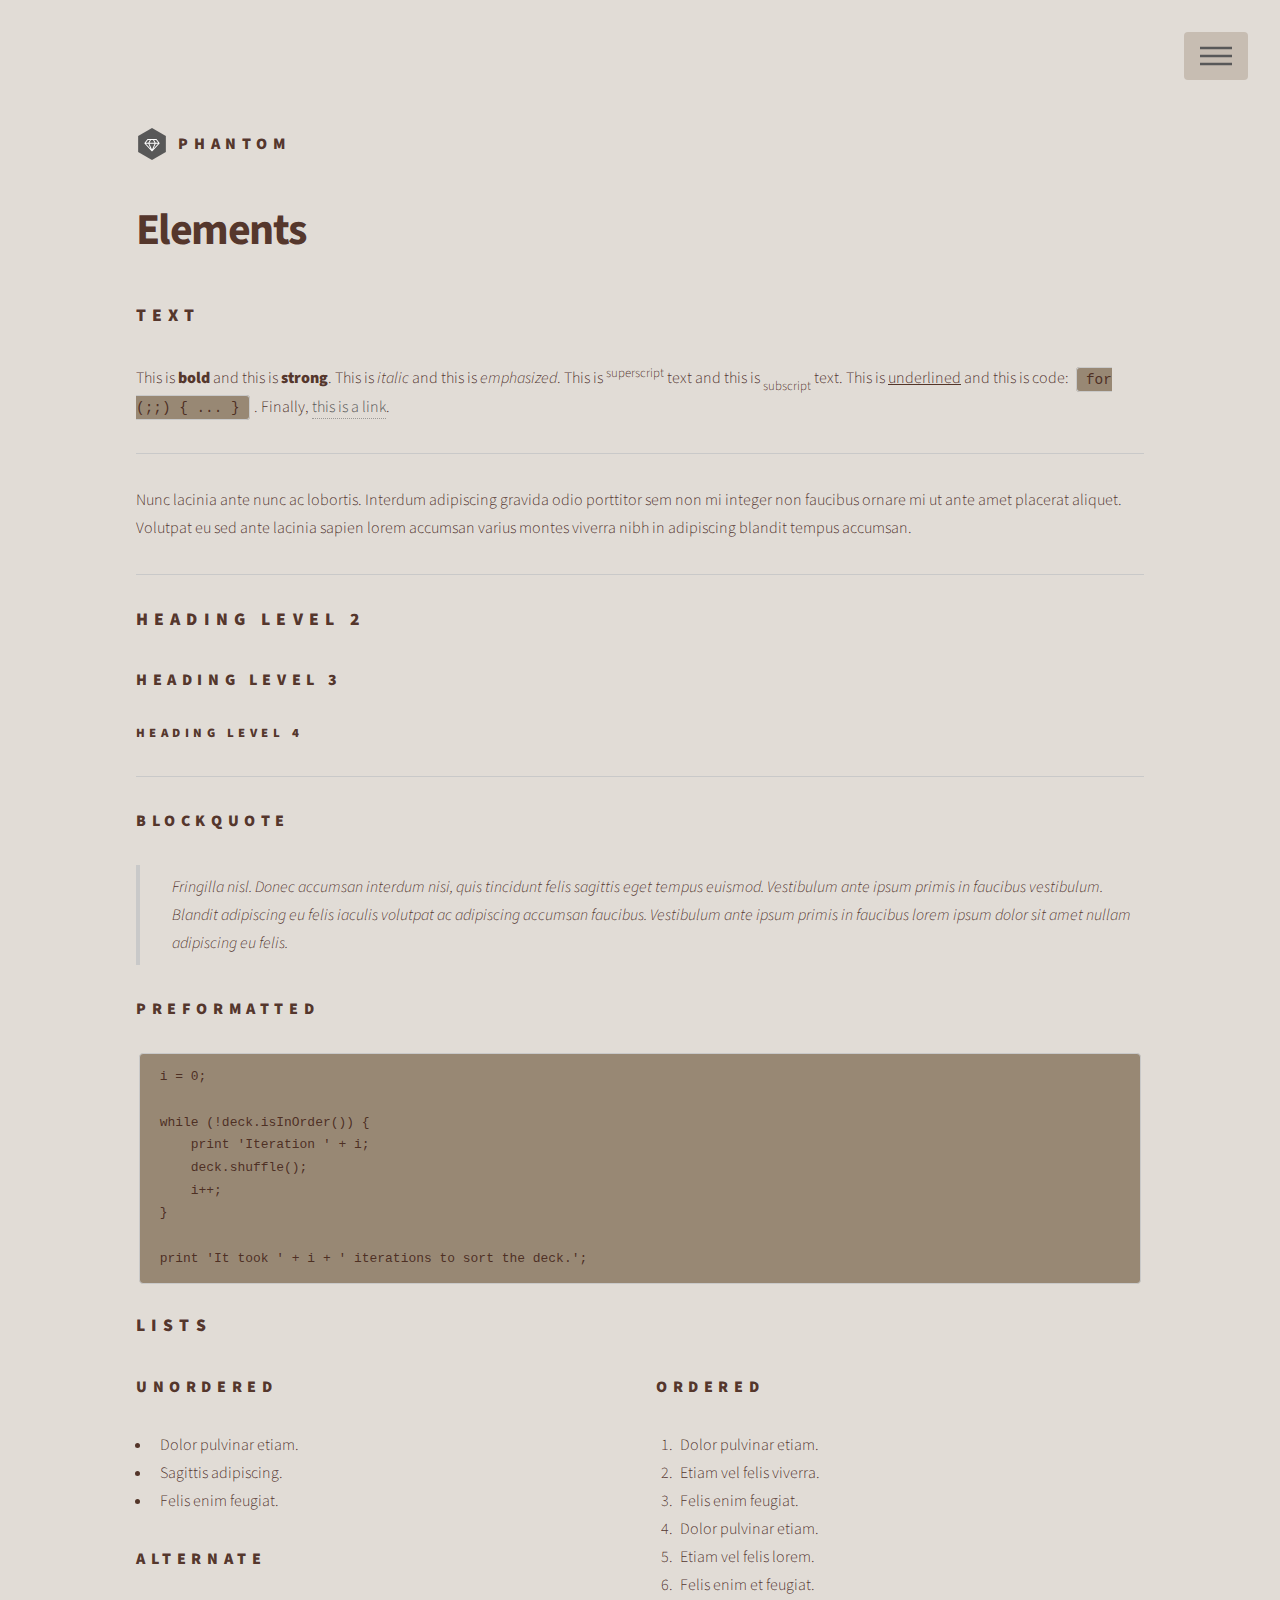
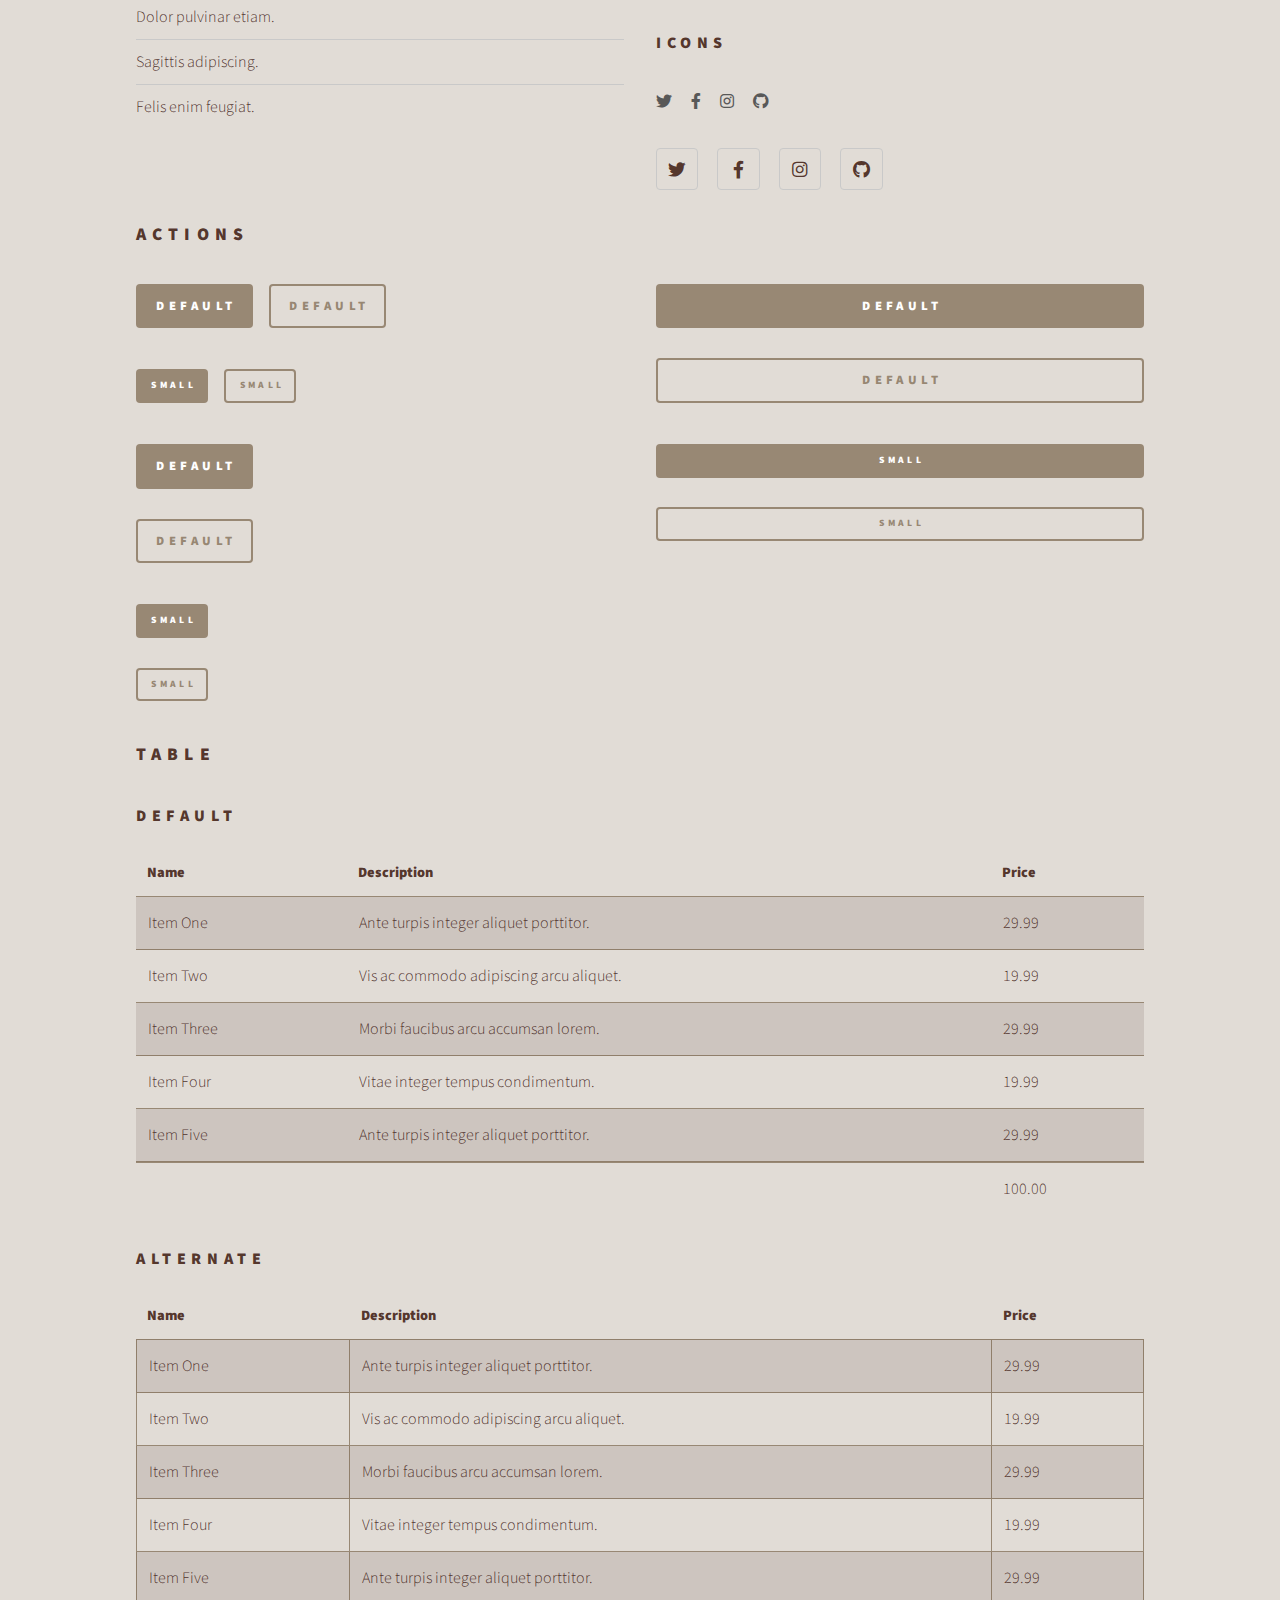
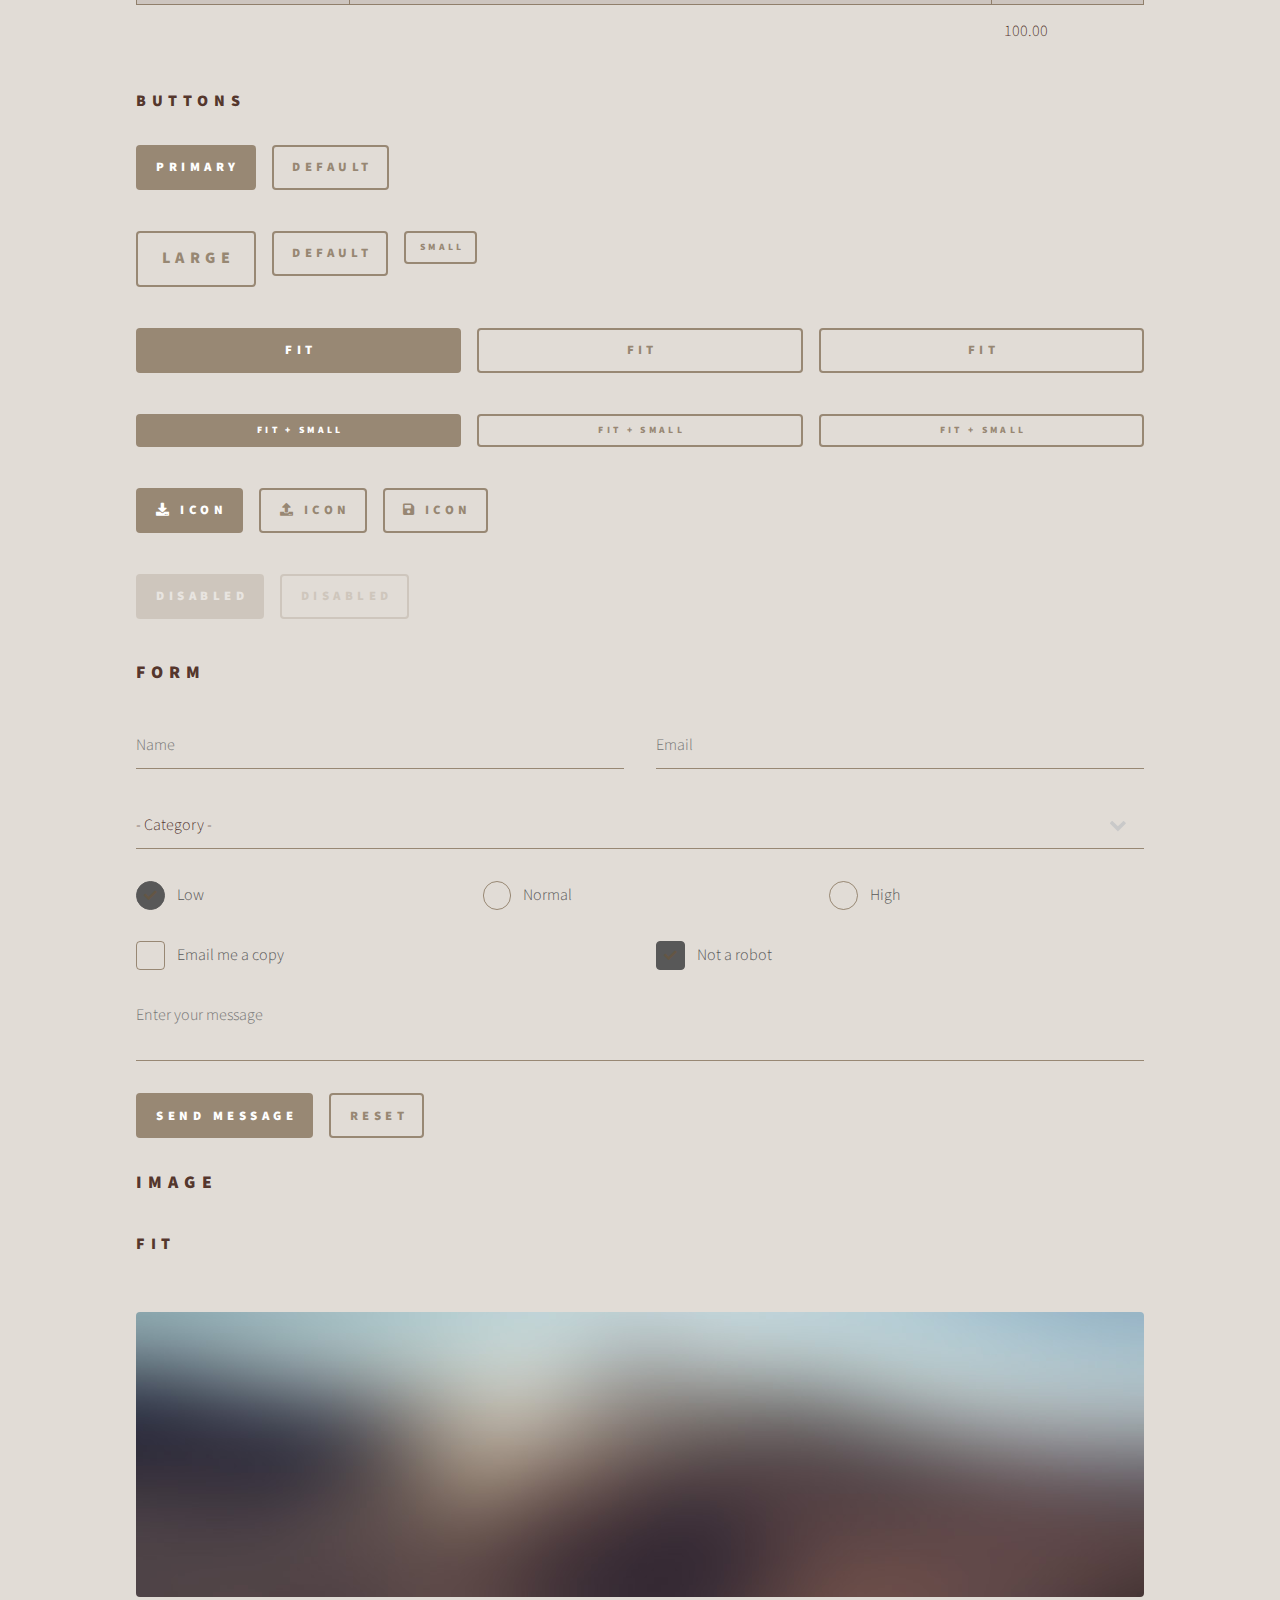
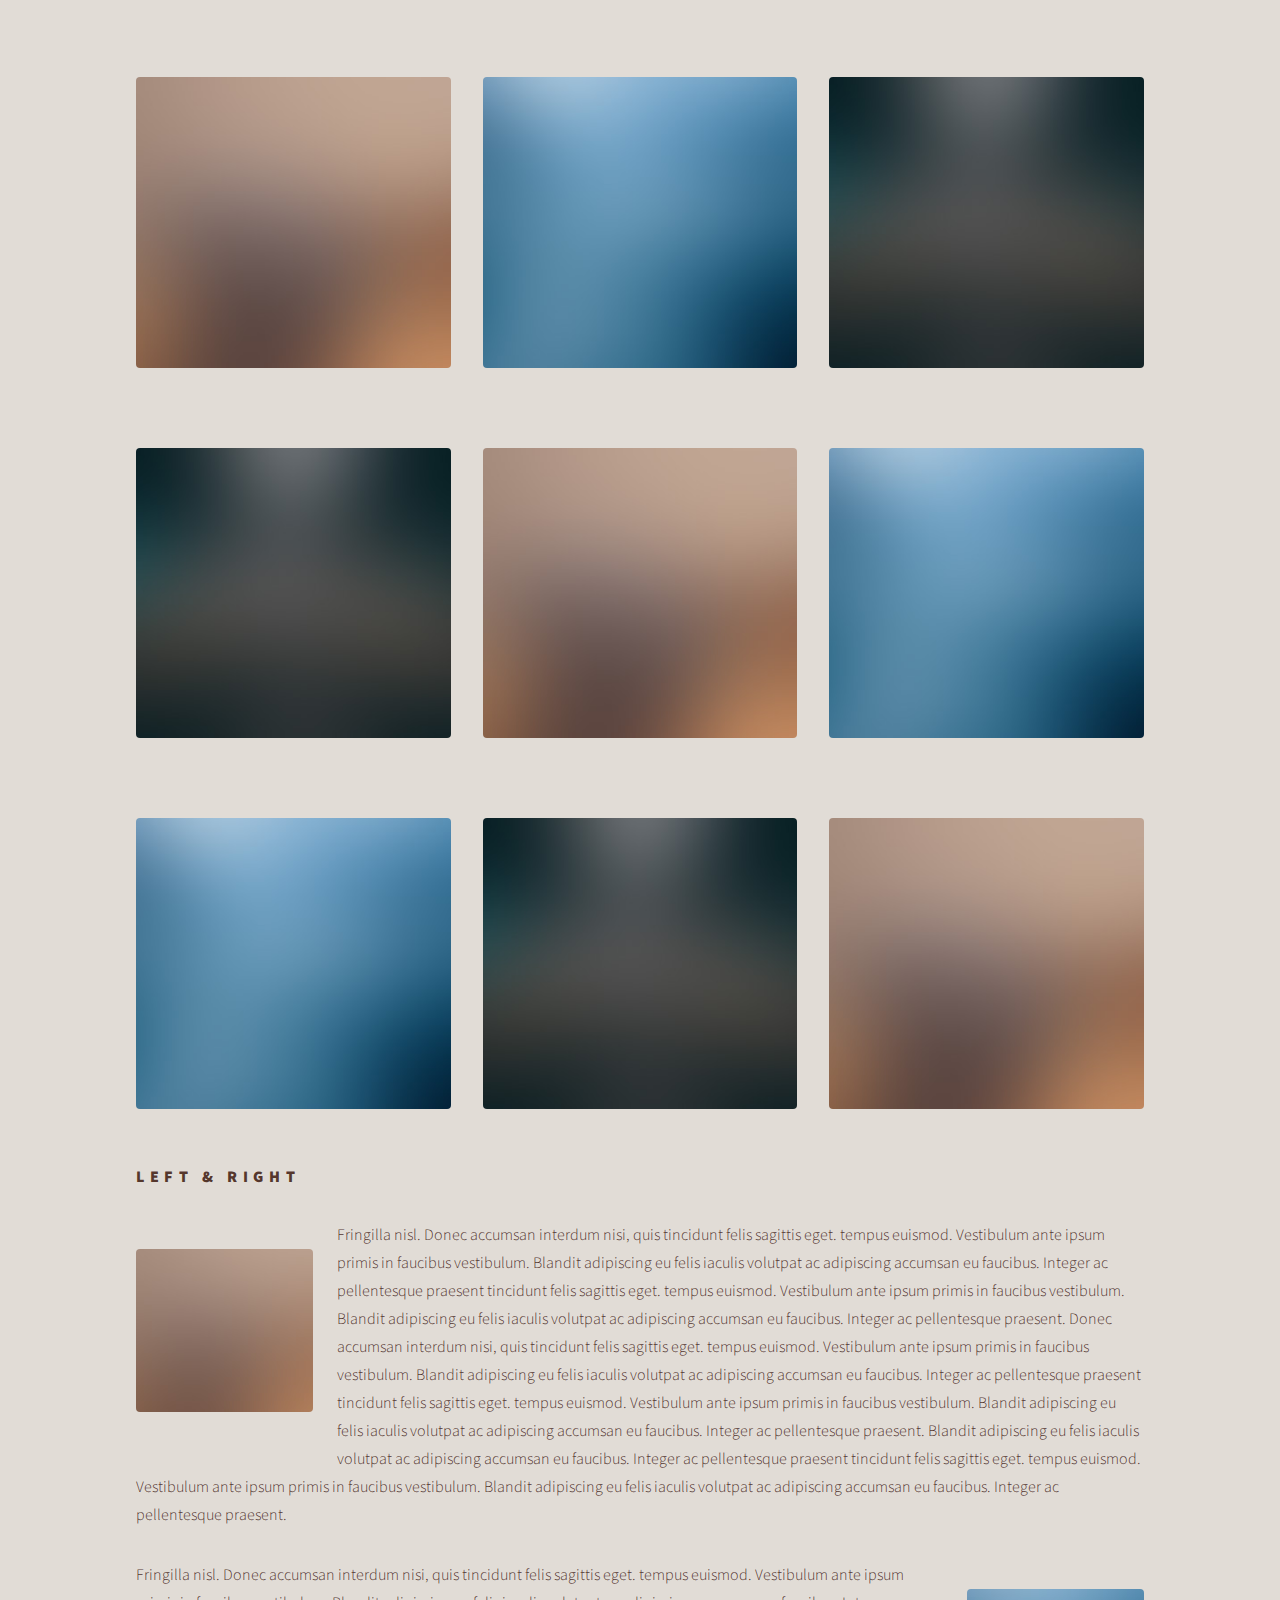
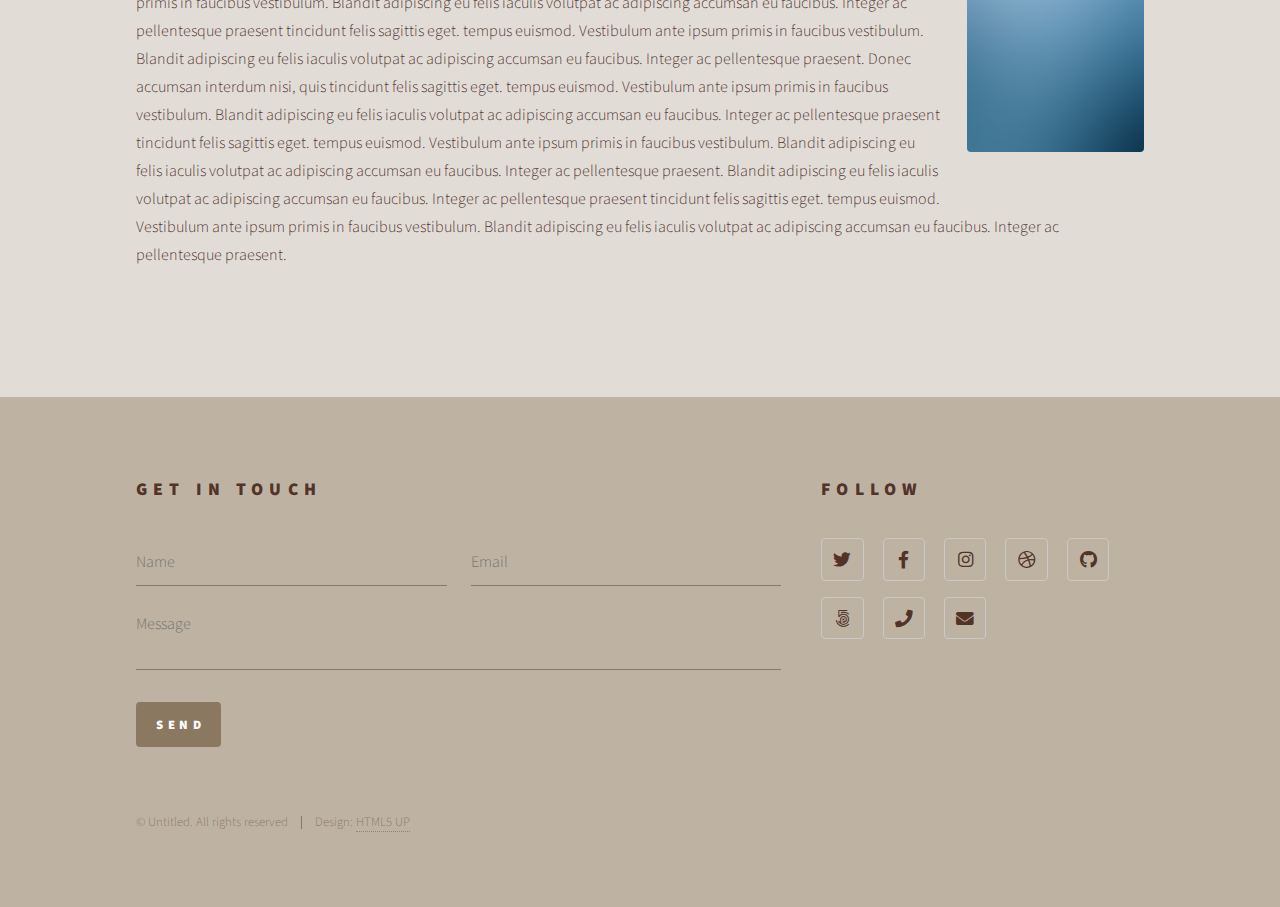
<file: elements.html>
<!DOCTYPE HTML>
<!--
	Phantom by HTML5 UP
	html5up.net | @ajlkn
	Free for personal and commercial use under the CCA 3.0 license (html5up.net/license)
-->
<html>
	<head>
		<title>Elements - Phantom by HTML5 UP</title>
		<meta charset="utf-8" />
		<meta name="viewport" content="width=device-width, initial-scale=1, user-scalable=no" />
		<link rel="stylesheet" href="assets/css/main.css" />
		<noscript><link rel="stylesheet" href="assets/css/noscript.css" /></noscript>
	</head>
	<body class="is-preload">
		<!-- Wrapper -->
			<div id="wrapper">

				<!-- Header -->
					<header id="header">
						<div class="inner">

							<!-- Logo -->
								<a href="index.html" class="logo">
									<span class="symbol"><img src="images/logo.svg" alt="" /></span><span class="title">Phantom</span>
								</a>

							<!-- Nav -->
								<nav>
									<ul>
										<li><a href="#menu">Menu</a></li>
									</ul>
								</nav>

						</div>
					</header>

				<!-- Menu -->
					<nav id="menu">
						<h2>Menu</h2>
						<ul>
							<li><a href="index.html">Home</a></li>
							<li><a href="generic.html">Ipsum veroeros</a></li>
							<li><a href="generic.html">Tempus etiam</a></li>
							<li><a href="generic.html">Consequat dolor</a></li>
							<li><a href="elements.html">Elements</a></li>
						</ul>
					</nav>

				<!-- Main -->
					<div id="main">
						<div class="inner">
							<h1>Elements</h1>

							<!-- Text -->
								<section>
									<h2>Text</h2>
									<p>This is <b>bold</b> and this is <strong>strong</strong>. This is <i>italic</i> and this is <em>emphasized</em>.
									This is <sup>superscript</sup> text and this is <sub>subscript</sub> text.
									This is <u>underlined</u> and this is code: <code>for (;;) { ... }</code>. Finally, <a href="#">this is a link</a>.</p>
									<hr />
									<p>Nunc lacinia ante nunc ac lobortis. Interdum adipiscing gravida odio porttitor sem non mi integer non faucibus ornare mi ut ante amet placerat aliquet. Volutpat eu sed ante lacinia sapien lorem accumsan varius montes viverra nibh in adipiscing blandit tempus accumsan.</p>
									<hr />
									<h2>Heading Level 2</h2>
									<h3>Heading Level 3</h3>
									<h4>Heading Level 4</h4>
									<hr />
									<h3>Blockquote</h3>
									<blockquote>Fringilla nisl. Donec accumsan interdum nisi, quis tincidunt felis sagittis eget tempus euismod. Vestibulum ante ipsum primis in faucibus vestibulum. Blandit adipiscing eu felis iaculis volutpat ac adipiscing accumsan faucibus. Vestibulum ante ipsum primis in faucibus lorem ipsum dolor sit amet nullam adipiscing eu felis.</blockquote>
									<h3>Preformatted</h3>
									<pre><code>i = 0;

while (!deck.isInOrder()) {
    print 'Iteration ' + i;
    deck.shuffle();
    i++;
}

print 'It took ' + i + ' iterations to sort the deck.';</code></pre>
								</section>

							<!-- Lists -->
								<section>
									<h2>Lists</h2>
									<div class="row">
										<div class="col-6 col-12-medium">
											<h3>Unordered</h3>
											<ul>
												<li>Dolor pulvinar etiam.</li>
												<li>Sagittis adipiscing.</li>
												<li>Felis enim feugiat.</li>
											</ul>
											<h3>Alternate</h3>
											<ul class="alt">
												<li>Dolor pulvinar etiam.</li>
												<li>Sagittis adipiscing.</li>
												<li>Felis enim feugiat.</li>
											</ul>
										</div>
										<div class="col-6 col-12-medium">
											<h3>Ordered</h3>
											<ol>
												<li>Dolor pulvinar etiam.</li>
												<li>Etiam vel felis viverra.</li>
												<li>Felis enim feugiat.</li>
												<li>Dolor pulvinar etiam.</li>
												<li>Etiam vel felis lorem.</li>
												<li>Felis enim et feugiat.</li>
											</ol>
											<h3>Icons</h3>
											<ul class="icons">
												<li><a href="#" class="icon brands style1 fa-twitter"><span class="label">Twitter</span></a></li>
												<li><a href="#" class="icon brands style1 fa-facebook-f"><span class="label">Facebook</span></a></li>
												<li><a href="#" class="icon brands style1 fa-instagram"><span class="label">Instagram</span></a></li>
												<li><a href="#" class="icon brands style1 fa-github"><span class="label">Github</span></a></li>
											</ul>
											<ul class="icons">
												<li><a href="#" class="icon brands style2 fa-twitter"><span class="label">Twitter</span></a></li>
												<li><a href="#" class="icon brands style2 fa-facebook-f"><span class="label">Facebook</span></a></li>
												<li><a href="#" class="icon brands style2 fa-instagram"><span class="label">Instagram</span></a></li>
												<li><a href="#" class="icon brands style2 fa-github"><span class="label">Github</span></a></li>
											</ul>
										</div>
									</div>
									<h2>Actions</h2>
									<div class="row">
										<div class="col-6 col-12-medium">
											<ul class="actions">
												<li><a href="#" class="button primary">Default</a></li>
												<li><a href="#" class="button">Default</a></li>
											</ul>
											<ul class="actions small">
												<li><a href="#" class="button primary small">Small</a></li>
												<li><a href="#" class="button small">Small</a></li>
											</ul>
											<ul class="actions stacked">
												<li><a href="#" class="button primary">Default</a></li>
												<li><a href="#" class="button">Default</a></li>
											</ul>
											<ul class="actions stacked">
												<li><a href="#" class="button primary small">Small</a></li>
												<li><a href="#" class="button small">Small</a></li>
											</ul>
										</div>
										<div class="col-6 col-12-medium">
											<ul class="actions stacked">
												<li><a href="#" class="button primary fit">Default</a></li>
												<li><a href="#" class="button fit">Default</a></li>
											</ul>
											<ul class="actions stacked">
												<li><a href="#" class="button primary small fit">Small</a></li>
												<li><a href="#" class="button small fit">Small</a></li>
											</ul>
										</div>
									</div>
								</section>

							<!-- Table -->
								<section>
									<h2>Table</h2>
									<h3>Default</h3>
									<div class="table-wrapper">
										<table>
											<thead>
												<tr>
													<th>Name</th>
													<th>Description</th>
													<th>Price</th>
												</tr>
											</thead>
											<tbody>
												<tr>
													<td>Item One</td>
													<td>Ante turpis integer aliquet porttitor.</td>
													<td>29.99</td>
												</tr>
												<tr>
													<td>Item Two</td>
													<td>Vis ac commodo adipiscing arcu aliquet.</td>
													<td>19.99</td>
												</tr>
												<tr>
													<td>Item Three</td>
													<td> Morbi faucibus arcu accumsan lorem.</td>
													<td>29.99</td>
												</tr>
												<tr>
													<td>Item Four</td>
													<td>Vitae integer tempus condimentum.</td>
													<td>19.99</td>
												</tr>
												<tr>
													<td>Item Five</td>
													<td>Ante turpis integer aliquet porttitor.</td>
													<td>29.99</td>
												</tr>
											</tbody>
											<tfoot>
												<tr>
													<td colspan="2"></td>
													<td>100.00</td>
												</tr>
											</tfoot>
										</table>
									</div>

									<h3>Alternate</h3>
									<div class="table-wrapper">
										<table class="alt">
											<thead>
												<tr>
													<th>Name</th>
													<th>Description</th>
													<th>Price</th>
												</tr>
											</thead>
											<tbody>
												<tr>
													<td>Item One</td>
													<td>Ante turpis integer aliquet porttitor.</td>
													<td>29.99</td>
												</tr>
												<tr>
													<td>Item Two</td>
													<td>Vis ac commodo adipiscing arcu aliquet.</td>
													<td>19.99</td>
												</tr>
												<tr>
													<td>Item Three</td>
													<td> Morbi faucibus arcu accumsan lorem.</td>
													<td>29.99</td>
												</tr>
												<tr>
													<td>Item Four</td>
													<td>Vitae integer tempus condimentum.</td>
													<td>19.99</td>
												</tr>
												<tr>
													<td>Item Five</td>
													<td>Ante turpis integer aliquet porttitor.</td>
													<td>29.99</td>
												</tr>
											</tbody>
											<tfoot>
												<tr>
													<td colspan="2"></td>
													<td>100.00</td>
												</tr>
											</tfoot>
										</table>
									</div>
								</section>

							<!-- Buttons -->
								<section>
									<h3>Buttons</h3>
									<ul class="actions">
										<li><a href="#" class="button primary">Primary</a></li>
										<li><a href="#" class="button">Default</a></li>
									</ul>
									<ul class="actions">
										<li><a href="#" class="button large">Large</a></li>
										<li><a href="#" class="button">Default</a></li>
										<li><a href="#" class="button small">Small</a></li>
									</ul>
									<ul class="actions fit">
										<li><a href="#" class="button primary fit">Fit</a></li>
										<li><a href="#" class="button fit">Fit</a></li>
										<li><a href="#" class="button fit">Fit</a></li>
									</ul>
									<ul class="actions fit small">
										<li><a href="#" class="button primary fit small">Fit + Small</a></li>
										<li><a href="#" class="button fit small">Fit + Small</a></li>
										<li><a href="#" class="button fit small">Fit + Small</a></li>
									</ul>
									<ul class="actions">
										<li><a href="#" class="button primary icon solid fa-download">Icon</a></li>
										<li><a href="#" class="button icon solid fa-upload">Icon</a></li>
										<li><a href="#" class="button icon solid fa-save">Icon</a></li>
									</ul>
									<ul class="actions">
										<li><span class="button primary disabled">Disabled</span></li>
										<li><span class="button disabled">Disabled</span></li>
									</ul>
								</section>

							<!-- Form -->
								<section>
									<h2>Form</h2>
									<form method="post" action="#">
										<div class="row gtr-uniform">
											<div class="col-6 col-12-xsmall">
												<input type="text" name="demo-name" id="demo-name" value="" placeholder="Name" />
											</div>
											<div class="col-6 col-12-xsmall">
												<input type="email" name="demo-email" id="demo-email" value="" placeholder="Email" />
											</div>
											<div class="col-12">
												<select name="demo-category" id="demo-category">
													<option value="">- Category -</option>
													<option value="1">Manufacturing</option>
													<option value="1">Shipping</option>
													<option value="1">Administration</option>
													<option value="1">Human Resources</option>
												</select>
											</div>
											<div class="col-4 col-12-small">
												<input type="radio" id="demo-priority-low" name="demo-priority" checked>
												<label for="demo-priority-low">Low</label>
											</div>
											<div class="col-4 col-12-small">
												<input type="radio" id="demo-priority-normal" name="demo-priority">
												<label for="demo-priority-normal">Normal</label>
											</div>
											<div class="col-4 col-12-small">
												<input type="radio" id="demo-priority-high" name="demo-priority">
												<label for="demo-priority-high">High</label>
											</div>
											<div class="col-6 col-12-small">
												<input type="checkbox" id="demo-copy" name="demo-copy">
												<label for="demo-copy">Email me a copy</label>
											</div>
											<div class="col-6 col-12-small">
												<input type="checkbox" id="demo-human" name="demo-human" checked>
												<label for="demo-human">Not a robot</label>
											</div>
											<div class="col-12">
												<textarea name="demo-message" id="demo-message" placeholder="Enter your message" rows="6"></textarea>
											</div>
											<div class="col-12">
												<ul class="actions">
													<li><input type="submit" value="Send Message" class="primary" /></li>
													<li><input type="reset" value="Reset" /></li>
												</ul>
											</div>
										</div>
									</form>
								</section>

							<!-- Image -->
								<section>
									<h2>Image</h2>
									<h3>Fit</h3>
									<div class="box alt">
										<div class="row gtr-uniform">
											<div class="col-12"><span class="image fit"><img src="images/pic13.jpg" alt="" /></span></div>
											<div class="col-4"><span class="image fit"><img src="images/pic01.jpg" alt="" /></span></div>
											<div class="col-4"><span class="image fit"><img src="images/pic02.jpg" alt="" /></span></div>
											<div class="col-4"><span class="image fit"><img src="images/pic03.jpg" alt="" /></span></div>
											<div class="col-4"><span class="image fit"><img src="images/pic03.jpg" alt="" /></span></div>
											<div class="col-4"><span class="image fit"><img src="images/pic01.jpg" alt="" /></span></div>
											<div class="col-4"><span class="image fit"><img src="images/pic02.jpg" alt="" /></span></div>
											<div class="col-4"><span class="image fit"><img src="images/pic02.jpg" alt="" /></span></div>
											<div class="col-4"><span class="image fit"><img src="images/pic03.jpg" alt="" /></span></div>
											<div class="col-4"><span class="image fit"><img src="images/pic01.jpg" alt="" /></span></div>
										</div>
									</div>
									<h3>Left &amp; Right</h3>
									<p><span class="image left"><img src="images/pic14.jpg" alt="" /></span>Fringilla nisl. Donec accumsan interdum nisi, quis tincidunt felis sagittis eget. tempus euismod. Vestibulum ante ipsum primis in faucibus vestibulum. Blandit adipiscing eu felis iaculis volutpat ac adipiscing accumsan eu faucibus. Integer ac pellentesque praesent tincidunt felis sagittis eget. tempus euismod. Vestibulum ante ipsum primis in faucibus vestibulum. Blandit adipiscing eu felis iaculis volutpat ac adipiscing accumsan eu faucibus. Integer ac pellentesque praesent. Donec accumsan interdum nisi, quis tincidunt felis sagittis eget. tempus euismod. Vestibulum ante ipsum primis in faucibus vestibulum. Blandit adipiscing eu felis iaculis volutpat ac adipiscing accumsan eu faucibus. Integer ac pellentesque praesent tincidunt felis sagittis eget. tempus euismod. Vestibulum ante ipsum primis in faucibus vestibulum. Blandit adipiscing eu felis iaculis volutpat ac adipiscing accumsan eu faucibus. Integer ac pellentesque praesent. Blandit adipiscing eu felis iaculis volutpat ac adipiscing accumsan eu faucibus. Integer ac pellentesque praesent tincidunt felis sagittis eget. tempus euismod. Vestibulum ante ipsum primis in faucibus vestibulum. Blandit adipiscing eu felis iaculis volutpat ac adipiscing accumsan eu faucibus. Integer ac pellentesque praesent.</p>
									<p><span class="image right"><img src="images/pic15.jpg" alt="" /></span>Fringilla nisl. Donec accumsan interdum nisi, quis tincidunt felis sagittis eget. tempus euismod. Vestibulum ante ipsum primis in faucibus vestibulum. Blandit adipiscing eu felis iaculis volutpat ac adipiscing accumsan eu faucibus. Integer ac pellentesque praesent tincidunt felis sagittis eget. tempus euismod. Vestibulum ante ipsum primis in faucibus vestibulum. Blandit adipiscing eu felis iaculis volutpat ac adipiscing accumsan eu faucibus. Integer ac pellentesque praesent. Donec accumsan interdum nisi, quis tincidunt felis sagittis eget. tempus euismod. Vestibulum ante ipsum primis in faucibus vestibulum. Blandit adipiscing eu felis iaculis volutpat ac adipiscing accumsan eu faucibus. Integer ac pellentesque praesent tincidunt felis sagittis eget. tempus euismod. Vestibulum ante ipsum primis in faucibus vestibulum. Blandit adipiscing eu felis iaculis volutpat ac adipiscing accumsan eu faucibus. Integer ac pellentesque praesent. Blandit adipiscing eu felis iaculis volutpat ac adipiscing accumsan eu faucibus. Integer ac pellentesque praesent tincidunt felis sagittis eget. tempus euismod. Vestibulum ante ipsum primis in faucibus vestibulum. Blandit adipiscing eu felis iaculis volutpat ac adipiscing accumsan eu faucibus. Integer ac pellentesque praesent.</p>
								</section>

						</div>
					</div>

				<!-- Footer -->
					<footer id="footer">
						<div class="inner">
							<section>
								<h2>Get in touch</h2>
								<form method="post" action="#">
									<div class="fields">
										<div class="field half">
											<input type="text" name="name" id="name" placeholder="Name" />
										</div>
										<div class="field half">
											<input type="email" name="email" id="email" placeholder="Email" />
										</div>
										<div class="field">
											<textarea name="message" id="message" placeholder="Message"></textarea>
										</div>
									</div>
									<ul class="actions">
										<li><input type="submit" value="Send" class="primary" /></li>
									</ul>
								</form>
							</section>
							<section>
								<h2>Follow</h2>
								<ul class="icons">
									<li><a href="#" class="icon brands style2 fa-twitter"><span class="label">Twitter</span></a></li>
									<li><a href="#" class="icon brands style2 fa-facebook-f"><span class="label">Facebook</span></a></li>
									<li><a href="#" class="icon brands style2 fa-instagram"><span class="label">Instagram</span></a></li>
									<li><a href="#" class="icon brands style2 fa-dribbble"><span class="label">Dribbble</span></a></li>
									<li><a href="#" class="icon brands style2 fa-github"><span class="label">GitHub</span></a></li>
									<li><a href="#" class="icon brands style2 fa-500px"><span class="label">500px</span></a></li>
									<li><a href="#" class="icon solid style2 fa-phone"><span class="label">Phone</span></a></li>
									<li><a href="#" class="icon solid style2 fa-envelope"><span class="label">Email</span></a></li>
								</ul>
							</section>
							<ul class="copyright">
								<li>&copy; Untitled. All rights reserved</li><li>Design: <a href="http://html5up.net">HTML5 UP</a></li>
							</ul>
						</div>
					</footer>

			</div>

		<!-- Scripts -->
			<script src="assets/js/jquery.min.js"></script>
			<script src="assets/js/browser.min.js"></script>
			<script src="assets/js/breakpoints.min.js"></script>
			<script src="assets/js/util.js"></script>
			<script src="assets/js/main.js"></script>

	</body>
</html>
</file>
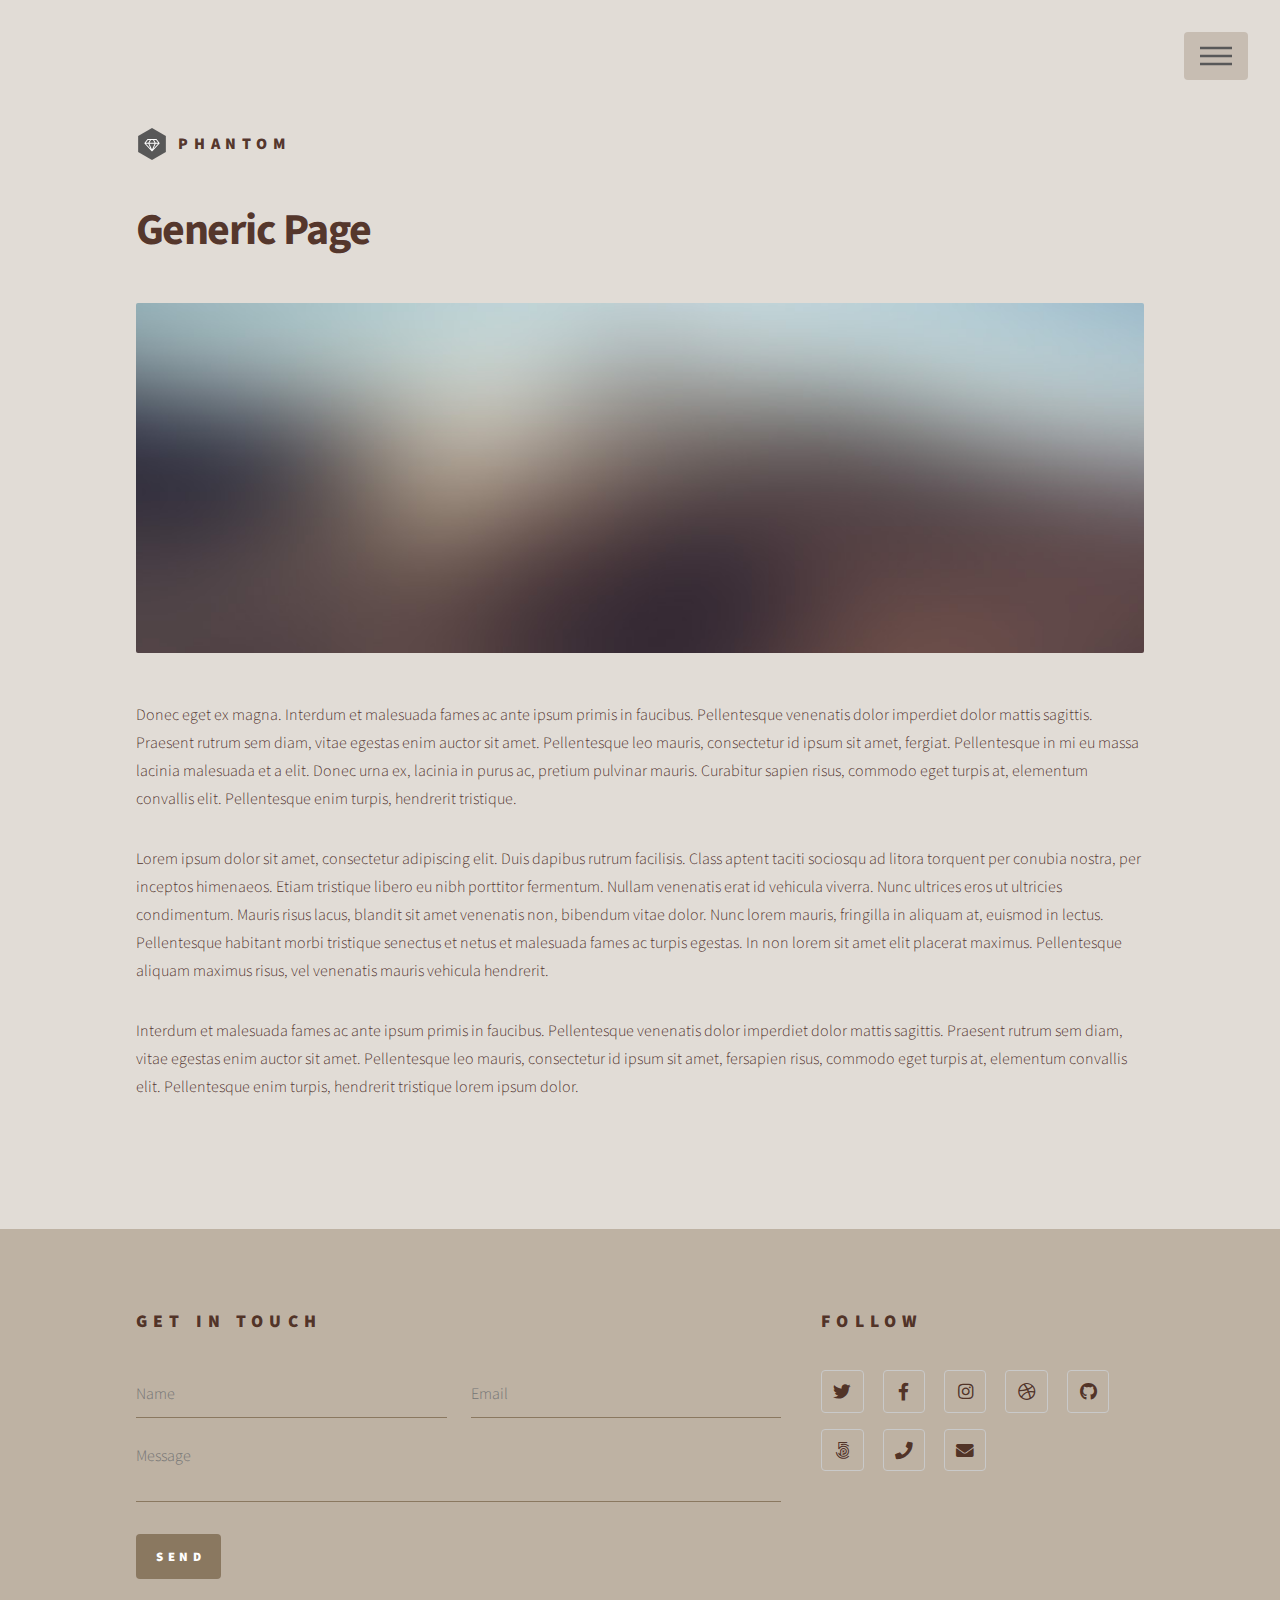
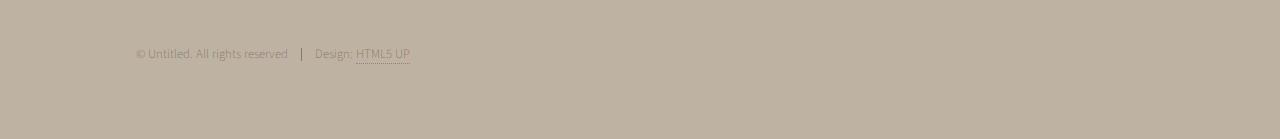
<file: generic.html>
<!DOCTYPE HTML>
<!--
	Phantom by HTML5 UP
	html5up.net | @ajlkn
	Free for personal and commercial use under the CCA 3.0 license (html5up.net/license)
-->
<html>
	<head>
		<title>Generic - Phantom by HTML5 UP</title>
		<meta charset="utf-8" />
		<meta name="viewport" content="width=device-width, initial-scale=1, user-scalable=no" />
		<link rel="stylesheet" href="assets/css/main.css" />
		<noscript><link rel="stylesheet" href="assets/css/noscript.css" /></noscript>
	</head>
	<body class="is-preload">
		<!-- Wrapper -->
			<div id="wrapper">

				<!-- Header -->
					<header id="header">
						<div class="inner">

							<!-- Logo -->
								<a href="index.html" class="logo">
									<span class="symbol"><img src="images/logo.svg" alt="" /></span><span class="title">Phantom</span>
								</a>

							<!-- Nav -->
								<nav>
									<ul>
										<li><a href="#menu">Menu</a></li>
									</ul>
								</nav>

						</div>
					</header>

				<!-- Menu -->
					<nav id="menu">
						<h2>Menu</h2>
						<ul>
							<li><a href="index.html">Home</a></li>
							<li><a href="generic.html">Ipsum veroeros</a></li>
							<li><a href="generic.html">Tempus etiam</a></li>
							<li><a href="generic.html">Consequat dolor</a></li>
							<li><a href="elements.html">Elements</a></li>
						</ul>
					</nav>

				<!-- Main -->
					<div id="main">
						<div class="inner">
							<h1>Generic Page</h1>
							<span class="image main"><img src="images/pic13.jpg" alt="" /></span>
							<p>Donec eget ex magna. Interdum et malesuada fames ac ante ipsum primis in faucibus. Pellentesque venenatis dolor imperdiet dolor mattis sagittis. Praesent rutrum sem diam, vitae egestas enim auctor sit amet. Pellentesque leo mauris, consectetur id ipsum sit amet, fergiat. Pellentesque in mi eu massa lacinia malesuada et a elit. Donec urna ex, lacinia in purus ac, pretium pulvinar mauris. Curabitur sapien risus, commodo eget turpis at, elementum convallis elit. Pellentesque enim turpis, hendrerit tristique.</p>
							<p>Lorem ipsum dolor sit amet, consectetur adipiscing elit. Duis dapibus rutrum facilisis. Class aptent taciti sociosqu ad litora torquent per conubia nostra, per inceptos himenaeos. Etiam tristique libero eu nibh porttitor fermentum. Nullam venenatis erat id vehicula viverra. Nunc ultrices eros ut ultricies condimentum. Mauris risus lacus, blandit sit amet venenatis non, bibendum vitae dolor. Nunc lorem mauris, fringilla in aliquam at, euismod in lectus. Pellentesque habitant morbi tristique senectus et netus et malesuada fames ac turpis egestas. In non lorem sit amet elit placerat maximus. Pellentesque aliquam maximus risus, vel venenatis mauris vehicula hendrerit.</p>
							<p>Interdum et malesuada fames ac ante ipsum primis in faucibus. Pellentesque venenatis dolor imperdiet dolor mattis sagittis. Praesent rutrum sem diam, vitae egestas enim auctor sit amet. Pellentesque leo mauris, consectetur id ipsum sit amet, fersapien risus, commodo eget turpis at, elementum convallis elit. Pellentesque enim turpis, hendrerit tristique lorem ipsum dolor.</p>
						</div>
					</div>

				<!-- Footer -->
					<footer id="footer">
						<div class="inner">
							<section>
								<h2>Get in touch</h2>
								<form method="post" action="#">
									<div class="fields">
										<div class="field half">
											<input type="text" name="name" id="name" placeholder="Name" />
										</div>
										<div class="field half">
											<input type="email" name="email" id="email" placeholder="Email" />
										</div>
										<div class="field">
											<textarea name="message" id="message" placeholder="Message"></textarea>
										</div>
									</div>
									<ul class="actions">
										<li><input type="submit" value="Send" class="primary" /></li>
									</ul>
								</form>
							</section>
							<section>
								<h2>Follow</h2>
								<ul class="icons">
									<li><a href="#" class="icon brands style2 fa-twitter"><span class="label">Twitter</span></a></li>
									<li><a href="#" class="icon brands style2 fa-facebook-f"><span class="label">Facebook</span></a></li>
									<li><a href="#" class="icon brands style2 fa-instagram"><span class="label">Instagram</span></a></li>
									<li><a href="#" class="icon brands style2 fa-dribbble"><span class="label">Dribbble</span></a></li>
									<li><a href="#" class="icon brands style2 fa-github"><span class="label">GitHub</span></a></li>
									<li><a href="#" class="icon brands style2 fa-500px"><span class="label">500px</span></a></li>
									<li><a href="#" class="icon solid style2 fa-phone"><span class="label">Phone</span></a></li>
									<li><a href="#" class="icon solid style2 fa-envelope"><span class="label">Email</span></a></li>
								</ul>
							</section>
							<ul class="copyright">
								<li>&copy; Untitled. All rights reserved</li><li>Design: <a href="http://html5up.net">HTML5 UP</a></li>
							</ul>
						</div>
					</footer>

			</div>

		<!-- Scripts -->
			<script src="assets/js/jquery.min.js"></script>
			<script src="assets/js/browser.min.js"></script>
			<script src="assets/js/breakpoints.min.js"></script>
			<script src="assets/js/util.js"></script>
			<script src="assets/js/main.js"></script>

	</body>
</html>
</file>
<file: assets/css/noscript.css>
/*
	Phantom by HTML5 UP
	html5up.net | @ajlkn
	Free for personal and commercial use under the CCA 3.0 license (html5up.net/license)
*/

/* Tiles */

	body.is-preload .tiles article {
		-moz-transform: none;
		-webkit-transform: none;
		-ms-transform: none;
		transform: none;
		opacity: 1;
	}
</file>
<file: assets/css/main.css>
@import url(fontawesome-all.min.css);
@import url("https://fonts.googleapis.com/css?family=Source+Sans+Pro:300,700,900");

/*
	Phantom by HTML5 UP
	html5up.net | @ajlkn
	Free for personal and commercial use under the CCA 3.0 license (html5up.net/license)
*/

html, body, div, span, applet, object,
iframe, h1, h2, h3, h4, h5, h6, p, blockquote,
pre, a, abbr, acronym, address, big, cite,
code, del, dfn, em, img, ins, kbd, q, s, samp,
small, strike, strong, sub, sup, tt, var, b,
u, i, center, dl, dt, dd, ol, ul, li, fieldset,
form, label, legend, table, caption, tbody,
tfoot, thead, tr, th, td, article, aside,
canvas, details, embed, figure, figcaption,
footer, header, hgroup, menu, nav, output, ruby,
section, summary, time, mark, audio, video {
	margin: 0;
	padding: 0;
	border: 0;
	font-size: 100%;
	font: inherit;
	vertical-align: baseline;}

article, aside, details, figcaption, figure,
footer, header, hgroup, menu, nav, section {
	display: block;}

body {
	line-height: 1;
}

ol, ul {
	list-style: none;
}

blockquote, q {
	quotes: none;
}

	blockquote:before, blockquote:after, q:before, q:after {
		content: '';
		content: none;
	}

table {
	border-collapse: collapse;
	border-spacing: 0;
}

body {
	-webkit-text-size-adjust: none;
}

mark {
	background-color: transparent;
	color: inherit;
}

input::-moz-focus-inner {
	border: 0;
	padding: 0;
}

input, select, textarea {
	-moz-appearance: none;
	-webkit-appearance: none;
	-ms-appearance: none;
	appearance: none;
}

/* Basic */

	@-ms-viewport {
		width: device-width;
	}

	body {
		-ms-overflow-style: scrollbar;
	}

	@media screen and (max-width: 480px) {

		html, body {
			min-width: 320px;
		}

	}

	html {
		box-sizing: border-box;
	}

	*, *:before, *:after {
		box-sizing: inherit;
	}

	body {
		background: #e1dcd6;    /* Background */
	}

		body.is-preload *, body.is-preload *:before, body.is-preload *:after {
			-moz-animation: none !important;
			-webkit-animation: none !important;
			-ms-animation: none !important;
			animation: none !important;
			-moz-transition: none !important;
			-webkit-transition: none !important;
			-ms-transition: none !important;
			transition: none !important;
		}

/* Type */

	body, input, select, textarea {
		color: #47271bec;
		font-family: "Source Sans Pro", Helvetica, sans-serif;
		font-size: 16pt;
		font-weight: 300;
		line-height: 1.75;
	}

		@media screen and (max-width: 1680px) {

			body, input, select, textarea {
				font-size: 14pt;
			}

		}

		@media screen and (max-width: 1280px) {

			body, input, select, textarea {
				font-size: 12pt;
			}

		}

	a {
		-moz-transition: border-bottom-color 0.2s ease, color 0.2s ease;
		-webkit-transition: border-bottom-color 0.2s ease, color 0.2s ease;
		-ms-transition: border-bottom-color 0.2s ease, color 0.2s ease;
		transition: border-bottom-color 0.2s ease, color 0.2s ease;
		text-decoration: none;
		color: #585858;
		border-bottom: dotted 1px rgba(88, 88, 88, 0.5);
	}

		a:hover {
			border-bottom-color: transparent;
			color: #f2849e !important;
		}

	strong, b {
		font-weight: 900;
	}

	em, i {
		font-style: italic;
	}

	p {
		margin: 0 0 2em 0;
	}

	h1 {
		font-size: 2.75em;
		font-weight: 700;
		line-height: 1.3;
		margin: 0 0 1em 0;
		letter-spacing: -0.035em;
	}

		h1 a {
			color: inherit;
		}

		@media screen and (max-width: 736px) {

			h1 {
				font-size: 2em;
				margin: 0 0 1em 0;
			}

		}

		@media screen and (max-width: 360px) {

			h1 {
				font-size: 1.75em;
			}

		}

	h2, h3, h4, h5, h6 {
		font-weight: 900;
		line-height: 1.5;
		margin: 0 0 2em 0;
		text-transform: uppercase;
		letter-spacing: 0.35em;
	}

		h2 a, h3 a, h4 a, h5 a, h6 a {
			color: inherit;
		}

	h2 {
		font-size: 1.1em;
	}

	h3 {
		font-size: 1em;
	}

	h4 {
		font-size: 0.8em;
	}

	h5 {
		font-size: 0.8em;
	}

	h6 {
		font-size: 0.8em;
	}

	@media screen and (max-width: 980px) {

		h1 br, h2 br, h3 br, h4 br, h5 br, h6 br {
			display: none;
		}

	}

	@media screen and (max-width: 736px) {

		h2 {
			font-size: 1em;
		}

		h3 {
			font-size: 0.8em;
		}

	}

	sub {
		font-size: 0.8em;
		position: relative;
		top: 0.5em;
	}

	sup {
		font-size: 0.8em;
		position: relative;
		top: -0.5em;
	}

	blockquote {
		border-left: solid 4px #c9c9c9;
		font-style: italic;
		margin: 0 0 2em 0;
		padding: 0.5em 0 0.5em 2em;
	}

	code {
		background: #6c55389f;
		border-radius: 4px;
		border: solid 1px #c9c9c9;
		font-family: "Courier New", monospace;
		font-size: 0.9em;
		margin: 0 0.25em;
		padding: 0.25em 0.65em;
	}

	pre {
		-webkit-overflow-scrolling: touch;
		font-family: "Courier New", monospace;
		font-size: 0.9em;
		margin: 0 0 2em 0;
	}

		pre code {
			display: block;
			line-height: 1.75;
			padding: 1em 1.5em;
			overflow-x: auto;
		}

	hr {
		border: 0;
		border-bottom: solid 1px #c9c9c9;
		margin: 2em 0;
	}

		hr.major {
			margin: 3em 0;
		}

	.align-left {
		text-align: left;
	}

	.align-center {
		text-align: center;
	}

	.align-right {
		text-align: right;
	}

/* Row */

	.row {
		display: flex;
		flex-wrap: wrap;
		box-sizing: border-box;
		align-items: stretch;
	}

		.row > * {
			box-sizing: border-box;
		}

		.row.gtr-uniform > * > :last-child {
			margin-bottom: 0;
		}

		.row.aln-left {
			justify-content: flex-start;
		}

		.row.aln-center {
			justify-content: center;
		}

		.row.aln-right {
			justify-content: flex-end;
		}

		.row.aln-top {
			align-items: flex-start;
		}

		.row.aln-middle {
			align-items: center;
		}

		.row.aln-bottom {
			align-items: flex-end;
		}

		.row > .imp {
			order: -1;
		}

		.row > .col-1 {
			width: 8.33333%;
		}

		.row > .off-1 {
			margin-left: 8.33333%;
		}

		.row > .col-2 {
			width: 16.66667%;
		}

		.row > .off-2 {
			margin-left: 16.66667%;
		}

		.row > .col-3 {
			width: 25%;
		}

		.row > .off-3 {
			margin-left: 25%;
		}

		.row > .col-4 {
			width: 33.33333%;
		}

		.row > .off-4 {
			margin-left: 33.33333%;
		}

		.row > .col-5 {
			width: 41.66667%;
		}

		.row > .off-5 {
			margin-left: 41.66667%;
		}

		.row > .col-6 {
			width: 50%;
		}

		.row > .off-6 {
			margin-left: 50%;
		}

		.row > .col-7 {
			width: 58.33333%;
		}

		.row > .off-7 {
			margin-left: 58.33333%;
		}

		.row > .col-8 {
			width: 66.66667%;
		}

		.row > .off-8 {
			margin-left: 66.66667%;
		}

		.row > .col-9 {
			width: 75%;
		}

		.row > .off-9 {
			margin-left: 75%;
		}

		.row > .col-10 {
			width: 83.33333%;
		}

		.row > .off-10 {
			margin-left: 83.33333%;
		}

		.row > .col-11 {
			width: 91.66667%;
		}

		.row > .off-11 {
			margin-left: 91.66667%;
		}

		.row > .col-12 {
			width: 100%;
		}

		.row > .off-12 {
			margin-left: 100%;
		}

		.row.gtr-0 {
			margin-top: 0;
			margin-left: 0em;
		}

			.row.gtr-0 > * {
				padding: 0 0 0 0em;
			}

			.row.gtr-0.gtr-uniform {
				margin-top: 0em;
			}

				.row.gtr-0.gtr-uniform > * {
					padding-top: 0em;
				}

		.row.gtr-25 {
			margin-top: 0;
			margin-left: -0.5em;
		}

			.row.gtr-25 > * {
				padding: 0 0 0 0.5em;
			}

			.row.gtr-25.gtr-uniform {
				margin-top: -0.5em;
			}

				.row.gtr-25.gtr-uniform > * {
					padding-top: 0.5em;
				}

		.row.gtr-50 {
			margin-top: 0;
			margin-left: -1em;
		}

			.row.gtr-50 > * {
				padding: 0 0 0 1em;
			}

			.row.gtr-50.gtr-uniform {
				margin-top: -1em;
			}

				.row.gtr-50.gtr-uniform > * {
					padding-top: 1em;
				}

		.row {
			margin-top: 0;
			margin-left: -2em;
		}

			.row > * {
				padding: 0 0 0 2em;
			}

			.row.gtr-uniform {
				margin-top: -2em;
			}

				.row.gtr-uniform > * {
					padding-top: 2em;
				}

		.row.gtr-150 {
			margin-top: 0;
			margin-left: -3em;
		}

			.row.gtr-150 > * {
				padding: 0 0 0 3em;
			}

			.row.gtr-150.gtr-uniform {
				margin-top: -3em;
			}

				.row.gtr-150.gtr-uniform > * {
					padding-top: 3em;
				}

		.row.gtr-200 {
			margin-top: 0;
			margin-left: -4em;
		}

			.row.gtr-200 > * {
				padding: 0 0 0 4em;
			}

			.row.gtr-200.gtr-uniform {
				margin-top: -4em;
			}

				.row.gtr-200.gtr-uniform > * {
					padding-top: 4em;
				}

		@media screen and (max-width: 1680px) {

			.row {
				display: flex;
				flex-wrap: wrap;
				box-sizing: border-box;
				align-items: stretch;
			}

				.row > * {
					box-sizing: border-box;
				}

				.row.gtr-uniform > * > :last-child {
					margin-bottom: 0;
				}

				.row.aln-left {
					justify-content: flex-start;
				}

				.row.aln-center {
					justify-content: center;
				}

				.row.aln-right {
					justify-content: flex-end;
				}

				.row.aln-top {
					align-items: flex-start;
				}

				.row.aln-middle {
					align-items: center;
				}

				.row.aln-bottom {
					align-items: flex-end;
				}

				.row > .imp-xlarge {
					order: -1;
				}

				.row > .col-1-xlarge {
					width: 8.33333%;
				}

				.row > .off-1-xlarge {
					margin-left: 8.33333%;
				}

				.row > .col-2-xlarge {
					width: 16.66667%;
				}

				.row > .off-2-xlarge {
					margin-left: 16.66667%;
				}

				.row > .col-3-xlarge {
					width: 25%;
				}

				.row > .off-3-xlarge {
					margin-left: 25%;
				}

				.row > .col-4-xlarge {
					width: 33.33333%;
				}

				.row > .off-4-xlarge {
					margin-left: 33.33333%;
				}

				.row > .col-5-xlarge {
					width: 41.66667%;
				}

				.row > .off-5-xlarge {
					margin-left: 41.66667%;
				}

				.row > .col-6-xlarge {
					width: 50%;
				}

				.row > .off-6-xlarge {
					margin-left: 50%;
				}

				.row > .col-7-xlarge {
					width: 58.33333%;
				}

				.row > .off-7-xlarge {
					margin-left: 58.33333%;
				}

				.row > .col-8-xlarge {
					width: 66.66667%;
				}

				.row > .off-8-xlarge {
					margin-left: 66.66667%;
				}

				.row > .col-9-xlarge {
					width: 75%;
				}

				.row > .off-9-xlarge {
					margin-left: 75%;
				}

				.row > .col-10-xlarge {
					width: 83.33333%;
				}

				.row > .off-10-xlarge {
					margin-left: 83.33333%;
				}

				.row > .col-11-xlarge {
					width: 91.66667%;
				}

				.row > .off-11-xlarge {
					margin-left: 91.66667%;
				}

				.row > .col-12-xlarge {
					width: 100%;
				}

				.row > .off-12-xlarge {
					margin-left: 100%;
				}

				.row.gtr-0 {
					margin-top: 0;
					margin-left: 0em;
				}

					.row.gtr-0 > * {
						padding: 0 0 0 0em;
					}

					.row.gtr-0.gtr-uniform {
						margin-top: 0em;
					}

						.row.gtr-0.gtr-uniform > * {
							padding-top: 0em;
						}

				.row.gtr-25 {
					margin-top: 0;
					margin-left: -0.5em;
				}

					.row.gtr-25 > * {
						padding: 0 0 0 0.5em;
					}

					.row.gtr-25.gtr-uniform {
						margin-top: -0.5em;
					}

						.row.gtr-25.gtr-uniform > * {
							padding-top: 0.5em;
						}

				.row.gtr-50 {
					margin-top: 0;
					margin-left: -1em;
				}

					.row.gtr-50 > * {
						padding: 0 0 0 1em;
					}

					.row.gtr-50.gtr-uniform {
						margin-top: -1em;
					}

						.row.gtr-50.gtr-uniform > * {
							padding-top: 1em;
						}

				.row {
					margin-top: 0;
					margin-left: -2em;
				}

					.row > * {
						padding: 0 0 0 2em;
					}

					.row.gtr-uniform {
						margin-top: -2em;
					}

						.row.gtr-uniform > * {
							padding-top: 2em;
						}

				.row.gtr-150 {
					margin-top: 0;
					margin-left: -3em;
				}

					.row.gtr-150 > * {
						padding: 0 0 0 3em;
					}

					.row.gtr-150.gtr-uniform {
						margin-top: -3em;
					}

						.row.gtr-150.gtr-uniform > * {
							padding-top: 3em;
						}

				.row.gtr-200 {
					margin-top: 0;
					margin-left: -4em;
				}

					.row.gtr-200 > * {
						padding: 0 0 0 4em;
					}

					.row.gtr-200.gtr-uniform {
						margin-top: -4em;
					}

						.row.gtr-200.gtr-uniform > * {
							padding-top: 4em;
						}

		}

		@media screen and (max-width: 1280px) {

			.row {
				display: flex;
				flex-wrap: wrap;
				box-sizing: border-box;
				align-items: stretch;
			}

				.row > * {
					box-sizing: border-box;
				}

				.row.gtr-uniform > * > :last-child {
					margin-bottom: 0;
				}

				.row.aln-left {
					justify-content: flex-start;
				}

				.row.aln-center {
					justify-content: center;
				}

				.row.aln-right {
					justify-content: flex-end;
				}

				.row.aln-top {
					align-items: flex-start;
				}

				.row.aln-middle {
					align-items: center;
				}

				.row.aln-bottom {
					align-items: flex-end;
				}

				.row > .imp-large {
					order: -1;
				}

				.row > .col-1-large {
					width: 8.33333%;
				}

				.row > .off-1-large {
					margin-left: 8.33333%;
				}

				.row > .col-2-large {
					width: 16.66667%;
				}

				.row > .off-2-large {
					margin-left: 16.66667%;
				}

				.row > .col-3-large {
					width: 25%;
				}

				.row > .off-3-large {
					margin-left: 25%;
				}

				.row > .col-4-large {
					width: 33.33333%;
				}

				.row > .off-4-large {
					margin-left: 33.33333%;
				}

				.row > .col-5-large {
					width: 41.66667%;
				}

				.row > .off-5-large {
					margin-left: 41.66667%;
				}

				.row > .col-6-large {
					width: 50%;
				}

				.row > .off-6-large {
					margin-left: 50%;
				}

				.row > .col-7-large {
					width: 58.33333%;
				}

				.row > .off-7-large {
					margin-left: 58.33333%;
				}

				.row > .col-8-large {
					width: 66.66667%;
				}

				.row > .off-8-large {
					margin-left: 66.66667%;
				}

				.row > .col-9-large {
					width: 75%;
				}

				.row > .off-9-large {
					margin-left: 75%;
				}

				.row > .col-10-large {
					width: 83.33333%;
				}

				.row > .off-10-large {
					margin-left: 83.33333%;
				}

				.row > .col-11-large {
					width: 91.66667%;
				}

				.row > .off-11-large {
					margin-left: 91.66667%;
				}

				.row > .col-12-large {
					width: 100%;
				}

				.row > .off-12-large {
					margin-left: 100%;
				}

				.row.gtr-0 {
					margin-top: 0;
					margin-left: 0em;
				}

					.row.gtr-0 > * {
						padding: 0 0 0 0em;
					}

					.row.gtr-0.gtr-uniform {
						margin-top: 0em;
					}

						.row.gtr-0.gtr-uniform > * {
							padding-top: 0em;
						}

				.row.gtr-25 {
					margin-top: 0;
					margin-left: -0.5em;
				}

					.row.gtr-25 > * {
						padding: 0 0 0 0.5em;
					}

					.row.gtr-25.gtr-uniform {
						margin-top: -0.5em;
					}

						.row.gtr-25.gtr-uniform > * {
							padding-top: 0.5em;
						}

				.row.gtr-50 {
					margin-top: 0;
					margin-left: -1em;
				}

					.row.gtr-50 > * {
						padding: 0 0 0 1em;
					}

					.row.gtr-50.gtr-uniform {
						margin-top: -1em;
					}

						.row.gtr-50.gtr-uniform > * {
							padding-top: 1em;
						}

				.row {
					margin-top: 0;
					margin-left: -2em;
				}

					.row > * {
						padding: 0 0 0 2em;
					}

					.row.gtr-uniform {
						margin-top: -2em;
					}

						.row.gtr-uniform > * {
							padding-top: 2em;
						}

				.row.gtr-150 {
					margin-top: 0;
					margin-left: -3em;
				}

					.row.gtr-150 > * {
						padding: 0 0 0 3em;
					}

					.row.gtr-150.gtr-uniform {
						margin-top: -3em;
					}

						.row.gtr-150.gtr-uniform > * {
							padding-top: 3em;
						}

				.row.gtr-200 {
					margin-top: 0;
					margin-left: -4em;
				}

					.row.gtr-200 > * {
						padding: 0 0 0 4em;
					}

					.row.gtr-200.gtr-uniform {
						margin-top: -4em;
					}

						.row.gtr-200.gtr-uniform > * {
							padding-top: 4em;
						}

		}

		@media screen and (max-width: 980px) {

			.row {
				display: flex;
				flex-wrap: wrap;
				box-sizing: border-box;
				align-items: stretch;
			}

				.row > * {
					box-sizing: border-box;
				}

				.row.gtr-uniform > * > :last-child {
					margin-bottom: 0;
				}

				.row.aln-left {
					justify-content: flex-start;
				}

				.row.aln-center {
					justify-content: center;
				}

				.row.aln-right {
					justify-content: flex-end;
				}

				.row.aln-top {
					align-items: flex-start;
				}

				.row.aln-middle {
					align-items: center;
				}

				.row.aln-bottom {
					align-items: flex-end;
				}

				.row > .imp-medium {
					order: -1;
				}

				.row > .col-1-medium {
					width: 8.33333%;
				}

				.row > .off-1-medium {
					margin-left: 8.33333%;
				}

				.row > .col-2-medium {
					width: 16.66667%;
				}

				.row > .off-2-medium {
					margin-left: 16.66667%;
				}

				.row > .col-3-medium {
					width: 25%;
				}

				.row > .off-3-medium {
					margin-left: 25%;
				}

				.row > .col-4-medium {
					width: 33.33333%;
				}

				.row > .off-4-medium {
					margin-left: 33.33333%;
				}

				.row > .col-5-medium {
					width: 41.66667%;
				}

				.row > .off-5-medium {
					margin-left: 41.66667%;
				}

				.row > .col-6-medium {
					width: 50%;
				}

				.row > .off-6-medium {
					margin-left: 50%;
				}

				.row > .col-7-medium {
					width: 58.33333%;
				}

				.row > .off-7-medium {
					margin-left: 58.33333%;
				}

				.row > .col-8-medium {
					width: 66.66667%;
				}

				.row > .off-8-medium {
					margin-left: 66.66667%;
				}

				.row > .col-9-medium {
					width: 75%;
				}

				.row > .off-9-medium {
					margin-left: 75%;
				}

				.row > .col-10-medium {
					width: 83.33333%;
				}

				.row > .off-10-medium {
					margin-left: 83.33333%;
				}

				.row > .col-11-medium {
					width: 91.66667%;
				}

				.row > .off-11-medium {
					margin-left: 91.66667%;
				}

				.row > .col-12-medium {
					width: 100%;
				}

				.row > .off-12-medium {
					margin-left: 100%;
				}

				.row.gtr-0 {
					margin-top: 0;
					margin-left: 0em;
				}

					.row.gtr-0 > * {
						padding: 0 0 0 0em;
					}

					.row.gtr-0.gtr-uniform {
						margin-top: 0em;
					}

						.row.gtr-0.gtr-uniform > * {
							padding-top: 0em;
						}

				.row.gtr-25 {
					margin-top: 0;
					margin-left: -0.375em;
				}

					.row.gtr-25 > * {
						padding: 0 0 0 0.375em;
					}

					.row.gtr-25.gtr-uniform {
						margin-top: -0.375em;
					}

						.row.gtr-25.gtr-uniform > * {
							padding-top: 0.375em;
						}

				.row.gtr-50 {
					margin-top: 0;
					margin-left: -0.75em;
				}

					.row.gtr-50 > * {
						padding: 0 0 0 0.75em;
					}

					.row.gtr-50.gtr-uniform {
						margin-top: -0.75em;
					}

						.row.gtr-50.gtr-uniform > * {
							padding-top: 0.75em;
						}

				.row {
					margin-top: 0;
					margin-left: -1.5em;
				}

					.row > * {
						padding: 0 0 0 1.5em;
					}

					.row.gtr-uniform {
						margin-top: -1.5em;
					}

						.row.gtr-uniform > * {
							padding-top: 1.5em;
						}

				.row.gtr-150 {
					margin-top: 0;
					margin-left: -2.25em;
				}

					.row.gtr-150 > * {
						padding: 0 0 0 2.25em;
					}

					.row.gtr-150.gtr-uniform {
						margin-top: -2.25em;
					}

						.row.gtr-150.gtr-uniform > * {
							padding-top: 2.25em;
						}

				.row.gtr-200 {
					margin-top: 0;
					margin-left: -3em;
				}

					.row.gtr-200 > * {
						padding: 0 0 0 3em;
					}

					.row.gtr-200.gtr-uniform {
						margin-top: -3em;
					}

						.row.gtr-200.gtr-uniform > * {
							padding-top: 3em;
						}

		}

		@media screen and (max-width: 736px) {

			.row {
				display: flex;
				flex-wrap: wrap;
				box-sizing: border-box;
				align-items: stretch;
			}

				.row > * {
					box-sizing: border-box;
				}

				.row.gtr-uniform > * > :last-child {
					margin-bottom: 0;
				}

				.row.aln-left {
					justify-content: flex-start;
				}

				.row.aln-center {
					justify-content: center;
				}

				.row.aln-right {
					justify-content: flex-end;
				}

				.row.aln-top {
					align-items: flex-start;
				}

				.row.aln-middle {
					align-items: center;
				}

				.row.aln-bottom {
					align-items: flex-end;
				}

				.row > .imp-small {
					order: -1;
				}

				.row > .col-1-small {
					width: 8.33333%;
				}

				.row > .off-1-small {
					margin-left: 8.33333%;
				}

				.row > .col-2-small {
					width: 16.66667%;
				}

				.row > .off-2-small {
					margin-left: 16.66667%;
				}

				.row > .col-3-small {
					width: 25%;
				}

				.row > .off-3-small {
					margin-left: 25%;
				}

				.row > .col-4-small {
					width: 33.33333%;
				}

				.row > .off-4-small {
					margin-left: 33.33333%;
				}

				.row > .col-5-small {
					width: 41.66667%;
				}

				.row > .off-5-small {
					margin-left: 41.66667%;
				}

				.row > .col-6-small {
					width: 50%;
				}

				.row > .off-6-small {
					margin-left: 50%;
				}

				.row > .col-7-small {
					width: 58.33333%;
				}

				.row > .off-7-small {
					margin-left: 58.33333%;
				}

				.row > .col-8-small {
					width: 66.66667%;
				}

				.row > .off-8-small {
					margin-left: 66.66667%;
				}

				.row > .col-9-small {
					width: 75%;
				}

				.row > .off-9-small {
					margin-left: 75%;
				}

				.row > .col-10-small {
					width: 83.33333%;
				}

				.row > .off-10-small {
					margin-left: 83.33333%;
				}

				.row > .col-11-small {
					width: 91.66667%;
				}

				.row > .off-11-small {
					margin-left: 91.66667%;
				}

				.row > .col-12-small {
					width: 100%;
				}

				.row > .off-12-small {
					margin-left: 100%;
				}

				.row.gtr-0 {
					margin-top: 0;
					margin-left: 0em;
				}

					.row.gtr-0 > * {
						padding: 0 0 0 0em;
					}

					.row.gtr-0.gtr-uniform {
						margin-top: 0em;
					}

						.row.gtr-0.gtr-uniform > * {
							padding-top: 0em;
						}

				.row.gtr-25 {
					margin-top: 0;
					margin-left: -0.25em;
				}

					.row.gtr-25 > * {
						padding: 0 0 0 0.25em;
					}

					.row.gtr-25.gtr-uniform {
						margin-top: -0.25em;
					}

						.row.gtr-25.gtr-uniform > * {
							padding-top: 0.25em;
						}

				.row.gtr-50 {
					margin-top: 0;
					margin-left: -0.5em;
				}

					.row.gtr-50 > * {
						padding: 0 0 0 0.5em;
					}

					.row.gtr-50.gtr-uniform {
						margin-top: -0.5em;
					}

						.row.gtr-50.gtr-uniform > * {
							padding-top: 0.5em;
						}

				.row {
					margin-top: 0;
					margin-left: -1em;
				}

					.row > * {
						padding: 0 0 0 1em;
					}

					.row.gtr-uniform {
						margin-top: -1em;
					}

						.row.gtr-uniform > * {
							padding-top: 1em;
						}

				.row.gtr-150 {
					margin-top: 0;
					margin-left: -1.5em;
				}

					.row.gtr-150 > * {
						padding: 0 0 0 1.5em;
					}

					.row.gtr-150.gtr-uniform {
						margin-top: -1.5em;
					}

						.row.gtr-150.gtr-uniform > * {
							padding-top: 1.5em;
						}

				.row.gtr-200 {
					margin-top: 0;
					margin-left: -2em;
				}

					.row.gtr-200 > * {
						padding: 0 0 0 2em;
					}

					.row.gtr-200.gtr-uniform {
						margin-top: -2em;
					}

						.row.gtr-200.gtr-uniform > * {
							padding-top: 2em;
						}

		}

		@media screen and (max-width: 480px) {

			.row {
				display: flex;
				flex-wrap: wrap;
				box-sizing: border-box;
				align-items: stretch;
			}

				.row > * {
					box-sizing: border-box;
				}

				.row.gtr-uniform > * > :last-child {
					margin-bottom: 0;
				}

				.row.aln-left {
					justify-content: flex-start;
				}

				.row.aln-center {
					justify-content: center;
				}

				.row.aln-right {
					justify-content: flex-end;
				}

				.row.aln-top {
					align-items: flex-start;
				}

				.row.aln-middle {
					align-items: center;
				}

				.row.aln-bottom {
					align-items: flex-end;
				}

				.row > .imp-xsmall {
					order: -1;
				}

				.row > .col-1-xsmall {
					width: 8.33333%;
				}

				.row > .off-1-xsmall {
					margin-left: 8.33333%;
				}

				.row > .col-2-xsmall {
					width: 16.66667%;
				}

				.row > .off-2-xsmall {
					margin-left: 16.66667%;
				}

				.row > .col-3-xsmall {
					width: 25%;
				}

				.row > .off-3-xsmall {
					margin-left: 25%;
				}

				.row > .col-4-xsmall {
					width: 33.33333%;
				}

				.row > .off-4-xsmall {
					margin-left: 33.33333%;
				}

				.row > .col-5-xsmall {
					width: 41.66667%;
				}

				.row > .off-5-xsmall {
					margin-left: 41.66667%;
				}

				.row > .col-6-xsmall {
					width: 50%;
				}

				.row > .off-6-xsmall {
					margin-left: 50%;
				}

				.row > .col-7-xsmall {
					width: 58.33333%;
				}

				.row > .off-7-xsmall {
					margin-left: 58.33333%;
				}

				.row > .col-8-xsmall {
					width: 66.66667%;
				}

				.row > .off-8-xsmall {
					margin-left: 66.66667%;
				}

				.row > .col-9-xsmall {
					width: 75%;
				}

				.row > .off-9-xsmall {
					margin-left: 75%;
				}

				.row > .col-10-xsmall {
					width: 83.33333%;
				}

				.row > .off-10-xsmall {
					margin-left: 83.33333%;
				}

				.row > .col-11-xsmall {
					width: 91.66667%;
				}

				.row > .off-11-xsmall {
					margin-left: 91.66667%;
				}

				.row > .col-12-xsmall {
					width: 100%;
				}

				.row > .off-12-xsmall {
					margin-left: 100%;
				}

				.row.gtr-0 {
					margin-top: 0;
					margin-left: 0em;
				}

					.row.gtr-0 > * {
						padding: 0 0 0 0em;
					}

					.row.gtr-0.gtr-uniform {
						margin-top: 0em;
					}

						.row.gtr-0.gtr-uniform > * {
							padding-top: 0em;
						}

				.row.gtr-25 {
					margin-top: 0;
					margin-left: -0.25em;
				}

					.row.gtr-25 > * {
						padding: 0 0 0 0.25em;
					}

					.row.gtr-25.gtr-uniform {
						margin-top: -0.25em;
					}

						.row.gtr-25.gtr-uniform > * {
							padding-top: 0.25em;
						}

				.row.gtr-50 {
					margin-top: 0;
					margin-left: -0.5em;
				}

					.row.gtr-50 > * {
						padding: 0 0 0 0.5em;
					}

					.row.gtr-50.gtr-uniform {
						margin-top: -0.5em;
					}

						.row.gtr-50.gtr-uniform > * {
							padding-top: 0.5em;
						}

				.row {
					margin-top: 0;
					margin-left: -1em;
				}

					.row > * {
						padding: 0 0 0 1em;
					}

					.row.gtr-uniform {
						margin-top: -1em;
					}

						.row.gtr-uniform > * {
							padding-top: 1em;
						}

				.row.gtr-150 {
					margin-top: 0;
					margin-left: -1.5em;
				}

					.row.gtr-150 > * {
						padding: 0 0 0 1.5em;
					}

					.row.gtr-150.gtr-uniform {
						margin-top: -1.5em;
					}

						.row.gtr-150.gtr-uniform > * {
							padding-top: 1.5em;
						}

				.row.gtr-200 {
					margin-top: 0;
					margin-left: -2em;
				}

					.row.gtr-200 > * {
						padding: 0 0 0 2em;
					}

					.row.gtr-200.gtr-uniform {
						margin-top: -2em;
					}

						.row.gtr-200.gtr-uniform > * {
							padding-top: 2em;
						}

		}

/* Section/Article */

	section.special, article.special {
		text-align: center;
	}

	header p {
		margin-top: -1em;
	}

	@media screen and (max-width: 736px) {

		header p {
			margin-top: 0;
		}

	}

/* Icon */

	.icon {
		text-decoration: none;
		border-bottom: none;
		position: relative;
	}

		.icon:before {
			-moz-osx-font-smoothing: grayscale;
			-webkit-font-smoothing: antialiased;
			display: inline-block;
			font-style: normal;
			font-variant: normal;
			text-rendering: auto;
			line-height: 1;
			text-transform: none !important;
			font-family: 'Font Awesome 5 Free';
			font-weight: 400;
		}

		.icon > .label {
			display: none;
		}

		.icon:before {
			line-height: inherit;
		}

		.icon.solid:before {
			font-weight: 900;
		}

		.icon.brands:before {
			font-family: 'Font Awesome 5 Brands';
		}

		.icon.style2 {
			-moz-transition: background-color 0.2s ease-in-out, color 0.2s ease-in-out, border-color 0.2s ease-in-out;
			-webkit-transition: background-color 0.2s ease-in-out, color 0.2s ease-in-out, border-color 0.2s ease-in-out;
			-ms-transition: background-color 0.2s ease-in-out, color 0.2s ease-in-out, border-color 0.2s ease-in-out;
			transition: background-color 0.2s ease-in-out, color 0.2s ease-in-out, border-color 0.2s ease-in-out;
			background-color: transparent;
			border: solid 1px #c9c9c9;
			border-radius: 4px;
			width: 2.65em;
			height: 2.65em;
			display: inline-block;
			text-align: center;
			line-height: 2.65em;
			color: inherit;
		}

			.icon.style2:before {
				font-size: 1.1em;
			}

			.icon.style2:hover {
				color: #f2849e;
				border-color: #f2849e;
			}

			.icon.style2:active {
				background-color: rgba(242, 132, 158, 0.1);
			}

/* List */

	ol {
		list-style: decimal;
		margin: 0 0 2em 0;
		padding-left: 1.25em;
	}

		ol li {
			padding-left: 0.25em;
		}

	ul {
		list-style: disc;
		margin: 0 0 2em 0;
		padding-left: 1em;
	}

		ul li {
			padding-left: 0.5em;
		}

		ul.alt {
			list-style: none;
			padding-left: 0;
		}

			ul.alt li {
				border-top: solid 1px #c9c9c9;
				padding: 0.5em 0;
			}

				ul.alt li:first-child {
					border-top: 0;
					padding-top: 0;
				}

	dl {
		margin: 0 0 2em 0;
	}

		dl dt {
			display: block;
			font-weight: 900;
			margin: 0 0 1em 0;
		}

		dl dd {
			margin-left: 2em;
		}

/* Actions */

	ul.actions {
		display: -moz-flex;
		display: -webkit-flex;
		display: -ms-flex;
		display: flex;
		cursor: default;
		list-style: none;
		margin-left: -1em;
		padding-left: 0;
	}

		ul.actions li {
			padding: 0 0 0 1em;
			vertical-align: middle;
		}

		ul.actions.special {
			-moz-justify-content: center;
			-webkit-justify-content: center;
			-ms-justify-content: center;
			justify-content: center;
			width: 100%;
			margin-left: 0;
		}

			ul.actions.special li:first-child {
				padding-left: 0;
			}

		ul.actions.stacked {
			-moz-flex-direction: column;
			-webkit-flex-direction: column;
			-ms-flex-direction: column;
			flex-direction: column;
			margin-left: 0;
		}

			ul.actions.stacked li {
				padding: 1.3em 0 0 0;
			}

				ul.actions.stacked li:first-child {
					padding-top: 0;
				}

		ul.actions.fit {
			width: calc(100% + 1em);
		}

			ul.actions.fit li {
				-moz-flex-grow: 1;
				-webkit-flex-grow: 1;
				-ms-flex-grow: 1;
				flex-grow: 1;
				-moz-flex-shrink: 1;
				-webkit-flex-shrink: 1;
				-ms-flex-shrink: 1;
				flex-shrink: 1;
				width: 100%;
			}

				ul.actions.fit li > * {
					width: 100%;
				}

			ul.actions.fit.stacked {
				width: 100%;
			}

		@media screen and (max-width: 480px) {

			ul.actions:not(.fixed) {
				-moz-flex-direction: column;
				-webkit-flex-direction: column;
				-ms-flex-direction: column;
				flex-direction: column;
				margin-left: 0;
				width: 100% !important;
			}

				ul.actions:not(.fixed) li {
					-moz-flex-grow: 1;
					-webkit-flex-grow: 1;
					-ms-flex-grow: 1;
					flex-grow: 1;
					-moz-flex-shrink: 1;
					-webkit-flex-shrink: 1;
					-ms-flex-shrink: 1;
					flex-shrink: 1;
					padding: 1em 0 0 0;
					text-align: center;
					width: 100%;
				}

					ul.actions:not(.fixed) li > * {
						width: 100%;
					}

					ul.actions:not(.fixed) li:first-child {
						padding-top: 0;
					}

					ul.actions:not(.fixed) li input[type="submit"],
					ul.actions:not(.fixed) li input[type="reset"],
					ul.actions:not(.fixed) li input[type="button"],
					ul.actions:not(.fixed) li button,
					ul.actions:not(.fixed) li .button {
						width: 100%;
					}

						ul.actions:not(.fixed) li input[type="submit"].icon:before,
						ul.actions:not(.fixed) li input[type="reset"].icon:before,
						ul.actions:not(.fixed) li input[type="button"].icon:before,
						ul.actions:not(.fixed) li button.icon:before,
						ul.actions:not(.fixed) li .button.icon:before {
							margin-left: -0.5rem;
						}

		}

/* Icons */

	ul.icons {
		cursor: default;
		list-style: none;
		padding-left: 0;
		margin: -1em 0 2em -1em;
	}

		ul.icons li {
			display: inline-block;
			padding: 1em 0 0 1em;
		}

/* Form */

	form {
		margin: 0 0 2em 0;
		overflow-x: hidden;
	}

		form > :last-child {
			margin-bottom: 0;
		}

		form > .fields {
			display: -moz-flex;
			display: -webkit-flex;
			display: -ms-flex;
			display: flex;
			-moz-flex-wrap: wrap;
			-webkit-flex-wrap: wrap;
			-ms-flex-wrap: wrap;
			flex-wrap: wrap;
			width: calc(100% + 3em);
			margin: -1.5em 0 2em -1.5em;
		}

			form > .fields > .field {
				-moz-flex-grow: 0;
				-webkit-flex-grow: 0;
				-ms-flex-grow: 0;
				flex-grow: 0;
				-moz-flex-shrink: 0;
				-webkit-flex-shrink: 0;
				-ms-flex-shrink: 0;
				flex-shrink: 0;
				padding: 1.5em 0 0 1.5em;
				width: calc(100% - 1.5em);
			}

				form > .fields > .field.half {
					width: calc(50% - 0.75em);
				}

				form > .fields > .field.third {
					width: calc(100%/3 - 0.5em);
				}

				form > .fields > .field.quarter {
					width: calc(25% - 0.375em);
				}

		@media screen and (max-width: 480px) {

			form > .fields {
				width: calc(100% + 3em);
				margin: -1.5em 0 2em -1.5em;
			}

				form > .fields > .field {
					padding: 1.5em 0 0 1.5em;
					width: calc(100% - 1.5em);
				}

					form > .fields > .field.half {
						width: calc(100% - 1.5em);
					}

					form > .fields > .field.third {
						width: calc(100% - 1.5em);
					}

					form > .fields > .field.quarter {
						width: calc(100% - 1.5em);
					}

		}

	label {
		display: block;
		font-size: 0.9em;
		font-weight: 900;
		margin: 0 0 1em 0;
	}

	input[type="text"],
	input[type="password"],
	input[type="email"],
	input[type="tel"],
	select,
	textarea {
		-moz-appearance: none;
		-webkit-appearance: none;
		-ms-appearance: none;
		appearance: none;
		background-color: transparent;
		border: none;
		border-radius: 0;
		border-bottom: solid 1px #6c55389f;
		color: inherit;
		display: block;
		outline: 0;
		padding: 0;
		text-decoration: none;
		width: 100%;
	}

		input[type="text"]:invalid,
		input[type="password"]:invalid,
		input[type="email"]:invalid,
		input[type="tel"]:invalid,
		select:invalid,
		textarea:invalid {
			box-shadow: none;
		}

		input[type="text"]:focus,
		input[type="password"]:focus,
		input[type="email"]:focus,
		input[type="tel"]:focus,
		select:focus,
		textarea:focus {
			border-bottom-color: #f2849e;
			box-shadow: inset 0 -1px 0 0 #f2849e;
		}

	select {
		background-image: url("data:image/svg+xml;charset=utf8,%3Csvg xmlns='http://www.w3.org/2000/svg' width='40' height='40' preserveAspectRatio='none' viewBox='0 0 40 40'%3E%3Cpath d='M9.4,12.3l10.4,10.4l10.4-10.4c0.2-0.2,0.5-0.4,0.9-0.4c0.3,0,0.6,0.1,0.9,0.4l3.3,3.3c0.2,0.2,0.4,0.5,0.4,0.9 c0,0.4-0.1,0.6-0.4,0.9L20.7,31.9c-0.2,0.2-0.5,0.4-0.9,0.4c-0.3,0-0.6-0.1-0.9-0.4L4.3,17.3c-0.2-0.2-0.4-0.5-0.4-0.9 c0-0.4,0.1-0.6,0.4-0.9l3.3-3.3c0.2-0.2,0.5-0.4,0.9-0.4S9.1,12.1,9.4,12.3z' fill='%23c9c9c9' /%3E%3C/svg%3E");
		background-size: 1.25rem;
		background-repeat: no-repeat;
		background-position: calc(100% - 1rem) center;
		height: 3em;
		padding-right: 3em;
		text-overflow: ellipsis;
	}

		select option {
			background: #6c55389f;
		}

		select:focus::-ms-value {
			background-color: transparent;
		}

		select::-ms-expand {
			display: none;
		}

	input[type="text"],
	input[type="password"],
	input[type="email"],
	select {
		height: 3em;
	}

	textarea {
		padding: 0;
		min-height: 3.75em;
	}

	input[type="checkbox"],
	input[type="radio"] {
		-moz-appearance: none;
		-webkit-appearance: none;
		-ms-appearance: none;
		appearance: none;
		display: block;
		float: left;
		margin-right: -2em;
		opacity: 0;
		width: 1em;
		z-index: -1;
	}

		input[type="checkbox"] + label,
		input[type="radio"] + label {
			text-decoration: none;
			color: #585858;
			cursor: pointer;
			display: inline-block;
			font-size: 1em;
			font-weight: 300;
			padding-left: 2.55em;
			padding-right: 0.75em;
			position: relative;
		}

			input[type="checkbox"] + label:before,
			input[type="radio"] + label:before {
				-moz-osx-font-smoothing: grayscale;
				-webkit-font-smoothing: antialiased;
				display: inline-block;
				font-style: normal;
				font-variant: normal;
				text-rendering: auto;
				line-height: 1;
				text-transform: none !important;
				font-family: 'Font Awesome 5 Free';
				font-weight: 900;
			}

			input[type="checkbox"] + label:before,
			input[type="radio"] + label:before {
				border-radius: 4px;
				border: solid 1px #6c55389f;
				content: '';
				display: inline-block;
				font-size: 0.8em;
				height: 2.25em;
				left: 0;
				line-height: 2.25em;
				position: absolute;
				text-align: center;
				top: 0;
				width: 2.25em;
			}

		input[type="checkbox"]:checked + label:before,
		input[type="radio"]:checked + label:before {
			background: #585858;
			border-color: #585858;
			color: #6c55389f;
			content: '\f00c';
		}

		input[type="checkbox"]:focus + label:before,
		input[type="radio"]:focus + label:before {
			border-color: #f2849e;
			box-shadow: 0 0 0 1px #f2849e;
		}

	input[type="checkbox"] + label:before {
		border-radius: 4px;
	}

	input[type="radio"] + label:before {
		border-radius: 100%;
	}

/* Box */

	.box {
		border-radius: 4px;
		border: solid 1px #6c55389f;
		margin-bottom: 2em;
		padding: 1.5em;
	}

		.box > :last-child,
		.box > :last-child > :last-child,
		.box > :last-child > :last-child > :last-child {
			margin-bottom: 0;
		}

		.box.alt {
			border: 0;
			border-radius: 0;
			padding: 0;
		}

/* Image */

	.image {
		border-radius: 4px;
		border: 0;
		display: inline-block;
		position: relative;
	}

		.image img {
			border-radius: 4px;
			display: block;
		}

		.image.left, .image.right {
			max-width: 40%;
		}

			.image.left img, .image.right img {
				width: 100%;
			}

		.image.left {
			float: left;
			padding: 0 1.5em 1em 0;
			top: 0.25em;
		}

		.image.right {
			float: right;
			padding: 0 0 1em 1.5em;
			top: 0.25em;
		}

		.image.fit {
			display: block;
			margin: 0 0 2em 0;
			width: 100%;
		}

			.image.fit img {
				width: 100%;
			}

		.image.main {
			display: block;
			margin: 0 0 3em 0;
			width: 100%;
		}

			.image.main img {
				width: 100%;
			}

			@media screen and (max-width: 736px) {

				.image.main {
					margin: 0 0 2em 0;
				}

			}

/* Table */

	.table-wrapper {
		-webkit-overflow-scrolling: touch;
		overflow-x: auto;
	}

	table {
		margin: 0 0 2em 0;
		width: 100%;
	}

		table tbody tr {
			border: solid 1px #6c55389f;
			border-left: 0;
			border-right: 0;
		}

			table tbody tr:nth-child(2n + 1) {
				background-color: #86766a37;
			}

		table td {
			padding: 0.75em 0.75em;
		}

		table th {
			font-size: 0.9em;
			font-weight: 900;
			padding: 0 0.75em 0.75em 0.75em;
			text-align: left;
		}

		table thead {
			border-bottom: solid 1px #6c55389f;
		}

		table tfoot {
			border-top: solid 2px #6c55389f;
		}

		table.alt {
			border-collapse: separate;
		}

			table.alt tbody tr td {
				border: solid 1px #6c55389f;
				border-left-width: 0;
				border-top-width: 0;
			}

				table.alt tbody tr td:first-child {
					border-left-width: 1px;
				}

			table.alt tbody tr:first-child td {
				border-top-width: 1px;
			}

			table.alt thead {
				border-bottom: 0;
			}

			table.alt tfoot {
				border-top: 0;
			}

/* Button */

	input[type="submit"],
	input[type="reset"],
	input[type="button"],
	button,
	.button {
		-moz-appearance: none;
		-webkit-appearance: none;
		-ms-appearance: none;
		appearance: none;
		-moz-transition: background-color 0.2s ease-in-out, color 0.2s ease-in-out, box-shadow 0.2s ease-in-out;
		-webkit-transition: background-color 0.2s ease-in-out, color 0.2s ease-in-out, box-shadow 0.2s ease-in-out;
		-ms-transition: background-color 0.2s ease-in-out, color 0.2s ease-in-out, box-shadow 0.2s ease-in-out;
		transition: background-color 0.2s ease-in-out, color 0.2s ease-in-out, box-shadow 0.2s ease-in-out;
		background-color: transparent;
		border-radius: 4px;
		border: 0;
		box-shadow: inset 0 0 0 2px #6c55389f;
		color: #6c55389f !important;
		cursor: pointer;
		display: inline-block;
		font-size: 0.8em;
		font-weight: 900;
		height: 3.5em;
		letter-spacing: 0.35em;
		line-height: 3.45em;
		overflow: hidden;
		padding: 0 1.25em 0 1.6em;
		text-align: center;
		text-decoration: none;
		text-overflow: ellipsis;
		text-transform: uppercase;
		white-space: nowrap;
	}

		input[type="submit"].icon:before,
		input[type="reset"].icon:before,
		input[type="button"].icon:before,
		button.icon:before,
		.button.icon:before {
			margin-right: 0.5em;
		}

		input[type="submit"].fit,
		input[type="reset"].fit,
		input[type="button"].fit,
		button.fit,
		.button.fit {
			width: 100%;
		}

		input[type="submit"]:hover,
		input[type="reset"]:hover,
		input[type="button"]:hover,
		button:hover,
		.button:hover {
			color: #f2849e !important;
			box-shadow: inset 0 0 0 2px #f2849e;
		}

		input[type="submit"]:active,
		input[type="reset"]:active,
		input[type="button"]:active,
		button:active,
		.button:active {
			background-color: #6c55389f;
		}

		input[type="submit"].small,
		input[type="reset"].small,
		input[type="button"].small,
		button.small,
		.button.small {
			font-size: 0.6em;
		}

		input[type="submit"].large,
		input[type="reset"].large,
		input[type="button"].large,
		button.large,
		.button.large {
			font-size: 1em;
		}

		input[type="submit"].primary,
		input[type="reset"].primary,
		input[type="button"].primary,
		button.primary,
		.button.primary {
			box-shadow: none;
			background-color: #6c55389f;
			color: #ffffff !important;
		}

			input[type="submit"].primary:hover,
			input[type="reset"].primary:hover,
			input[type="button"].primary:hover,
			button.primary:hover,
			.button.primary:hover {
				background-color: #f2849e;
			}

			input[type="submit"].primary:active,
			input[type="reset"].primary:active,
			input[type="button"].primary:active,
			button.primary:active,
			.button.primary:active {
				background-color: #ee5f81;
			}

		input[type="submit"].disabled, input[type="submit"]:disabled,
		input[type="reset"].disabled,
		input[type="reset"]:disabled,
		input[type="button"].disabled,
		input[type="button"]:disabled,
		button.disabled,
		button:disabled,
		.button.disabled,
		.button:disabled {
			pointer-events: none;
			opacity: 0.25;
		}

/* Tiles */

	.tiles {
		display: -moz-flex;
		display: -webkit-flex;
		display: -ms-flex;
		display: flex;
		-moz-flex-wrap: wrap;
		-webkit-flex-wrap: wrap;
		-ms-flex-wrap: wrap;
		flex-wrap: wrap;
		position: relative;
		margin: -2.5em 0 0 -2.5em;
	}

		.tiles article {
			-moz-transition: -moz-transform 0.5s ease, opacity 0.5s ease;
			-webkit-transition: -webkit-transform 0.5s ease, opacity 0.5s ease;
			-ms-transition: -ms-transform 0.5s ease, opacity 0.5s ease;
			transition: transform 0.5s ease, opacity 0.5s ease;
			position: relative;
			width: calc(33.33333% - 2.5em);
			margin: 2.5em 0 0 2.5em;
		}

			.tiles article > .image {
				-moz-transition: -moz-transform 0.5s ease;
				-webkit-transition: -webkit-transform 0.5s ease;
				-ms-transition: -ms-transform 0.5s ease;
				transition: transform 0.5s ease;
				position: relative;
				display: block;
				width: 100%;
				border-radius: 4px;
				overflow: hidden;
			}

				.tiles article > .image img {
					display: block;
					width: 100%;
				}

				.tiles article > .image:before {
					pointer-events: none;
					-moz-transition: background-color 0.5s ease, opacity 0.5s ease;
					-webkit-transition: background-color 0.5s ease, opacity 0.5s ease;
					-ms-transition: background-color 0.5s ease, opacity 0.5s ease;
					transition: background-color 0.5s ease, opacity 0.5s ease;
					content: '';
					display: block;
					position: absolute;
					top: 0;
					left: 0;
					width: 100%;
					height: 100%;
					opacity: 1.0;
					z-index: 1;
					opacity: 0.8;
				}

				.tiles article > .image:after {
					pointer-events: none;
					-moz-transition: opacity 0.5s ease;
					-webkit-transition: opacity 0.5s ease;
					-ms-transition: opacity 0.5s ease;
					transition: opacity 0.5s ease;
					content: '';
					display: block;
					position: absolute;
					top: 0;
					left: 0;
					width: 100%;
					height: 100%;
					background-image: url("data:image/svg+xml;charset=utf8,%3Csvg xmlns='http://www.w3.org/2000/svg' width='100' height='100' viewBox='0 0 100 100' preserveAspectRatio='none'%3E%3Cstyle%3Eline %7B stroke-width: 0.25px%3B stroke: %23ffffff%3B %7D%3C/style%3E%3Cline x1='0' y1='0' x2='100' y2='100' /%3E%3Cline x1='100' y1='0' x2='0' y2='100' /%3E%3C/svg%3E");
					background-position: center;
					background-repeat: no-repeat;
					background-size: 100% 100%;
					opacity: 0.25;
					z-index: 2;
				}

			.tiles article > a {
				display: -moz-flex;
				display: -webkit-flex;
				display: -ms-flex;
				display: flex;
				-moz-flex-direction: column;
				-webkit-flex-direction: column;
				-ms-flex-direction: column;
				flex-direction: column;
				-moz-align-items: center;
				-webkit-align-items: center;
				-ms-align-items: center;
				align-items: center;
				-moz-justify-content: center;
				-webkit-justify-content: center;
				-ms-justify-content: center;
				justify-content: center;
				-moz-transition: background-color 0.5s ease, -moz-transform 0.5s ease;
				-webkit-transition: background-color 0.5s ease, -webkit-transform 0.5s ease;
				-ms-transition: background-color 0.5s ease, -ms-transform 0.5s ease;
				transition: background-color 0.5s ease, transform 0.5s ease;
				position: absolute;
				top: 0;
				left: 0;
				width: 100%;
				height: 100%;
				padding: 1em;
				border-radius: 4px;
				border-bottom: 0;
				color: #ffffff;
				text-align: center;
				text-decoration: none;
				z-index: 3;
			}

				.tiles article > a > :last-child {
					margin: 0;
				}

				.tiles article > a:hover {
					color: #ffffff !important;
				}

				.tiles article > a h2 {
					margin: 0;
				}

				.tiles article > a .content {
					-moz-transition: max-height 0.5s ease, opacity 0.5s ease;
					-webkit-transition: max-height 0.5s ease, opacity 0.5s ease;
					-ms-transition: max-height 0.5s ease, opacity 0.5s ease;
					transition: max-height 0.5s ease, opacity 0.5s ease;
					width: 100%;
					max-height: 0;
					line-height: 1.5;
					margin-top: 0.35em;
					opacity: 0;
				}

					.tiles article > a .content > :last-child {
						margin-bottom: 0;
					}

			.tiles article.style1 > .image:before {
				background-color: #e9dbd2;
			}

			.tiles article.style2 > .image:before {
				background-color: #7ecaf6;
			}

			.tiles article.style3 > .image:before {
				background-color: #7bd0c1;
			}

			.tiles article.style4 > .image:before {
				background-color: #c75b9b;
			}

			.tiles article.style5 > .image:before {
				background-color: #ae85ca;
			}

			.tiles article.style6 > .image:before {
				background-color: #8499e7;
			}

			body:not(.is-touch) .tiles article:hover > .image {
				-moz-transform: scale(1.1);
				-webkit-transform: scale(1.1);
				-ms-transform: scale(1.1);
				transform: scale(1.1);
			}

				body:not(.is-touch) .tiles article:hover > .image:before {
					background-color: #6c55389f;
					opacity: 0.35;
				}

				body:not(.is-touch) .tiles article:hover > .image:after {
					opacity: 0;
				}

			body:not(.is-touch) .tiles article:hover .content {
				max-height: 15em;
				opacity: 1;
			}

		* + .tiles {
			margin-top: 2em;
		}

		body.is-preload .tiles article {
			-moz-transform: scale(0.9);
			-webkit-transform: scale(0.9);
			-ms-transform: scale(0.9);
			transform: scale(0.9);
			opacity: 0;
		}

		body.is-touch .tiles article .content {
			max-height: 15em;
			opacity: 1;
		}

		@media screen and (max-width: 1280px) {

			.tiles {
				margin: -1.25em 0 0 -1.25em;
			}

				.tiles article {
					width: calc(33.33333% - 1.25em);
					margin: 1.25em 0 0 1.25em;
				}

		}

		@media screen and (max-width: 980px) {

			.tiles {
				margin: -2.5em 0 0 -2.5em;
			}

				.tiles article {
					width: calc(50% - 2.5em);
					margin: 2.5em 0 0 2.5em;
				}

		}

		@media screen and (max-width: 736px) {

			.tiles {
				margin: -1.25em 0 0 -1.25em;
			}

				.tiles article {
					width: calc(50% - 1.25em);
					margin: 1.25em 0 0 1.25em;
				}

					.tiles article:hover > .image {
						-moz-transform: scale(1.0);
						-webkit-transform: scale(1.0);
						-ms-transform: scale(1.0);
						transform: scale(1.0);
					}

		}

		@media screen and (max-width: 480px) {

			.tiles {
				margin: 0;
			}

				.tiles article {
					width: 100%;
					margin: 1.25em 0 0 0;
				}

		}

/* Header */

	#header {
		padding: 8em 0 0.1em 0 ;
	}

		#header .logo {
			display: block;
			border-bottom: 0;
			color: inherit;
			font-weight: 900;
			letter-spacing: 0.35em;
			margin: 0 0 2.5em 0;
			text-decoration: none;
			text-transform: uppercase;
			display: inline-block;
		}

			#header .logo > * {
				display: inline-block;
				vertical-align: middle;
			}

			#header .logo .symbol {
				margin-right: 0.65em;
			}

				#header .logo .symbol img {
					display: block;
					width: 2em;
					height: 2em;
				}

		#header nav {
			position: fixed;
			right: 2em;
			top: 2em;
			z-index: 10000;
		}

			#header nav ul {
				display: -moz-flex;
				display: -webkit-flex;
				display: -ms-flex;
				display: flex;
				-moz-align-items: center;
				-webkit-align-items: center;
				-ms-align-items: center;
				align-items: center;
				list-style: none;
				margin: 0;
				padding: 0;
			}

				#header nav ul li {
					display: block;
					padding: 0;
				}

					#header nav ul li a {
						display: block;
						position: relative;
						height: 3em;
						line-height: 3em;
						padding: 0 1.5em;
						background-color: #c7bdb2;
						border-radius: 4px;
						border: 0;
						font-size: 0.8em;
						font-weight: 900;
						letter-spacing: 0.35em;
						text-transform: uppercase;
					}

					#header nav ul li a[href="#menu"] {
						-webkit-tap-highlight-color: transparent;
						width: 4em;
						text-indent: 4em;
						font-size: 1em;
						overflow: hidden;
						padding: 0;
						white-space: nowrap;
					}

						#header nav ul li a[href="#menu"]:before, #header nav ul li a[href="#menu"]:after {
							-moz-transition: opacity 0.2s ease;
							-webkit-transition: opacity 0.2s ease;
							-ms-transition: opacity 0.2s ease;
							transition: opacity 0.2s ease;
							content: '';
							display: block;
							position: absolute;
							top: 0;
							left: 0;
							width: 100%;
							height: 100%;
							background-position: center;
							background-repeat: no-repeat;
							background-size: 2em 2em;
						}

						#header nav ul li a[href="#menu"]:before {
							background-image: url("data:image/svg+xml;charset=utf8,%3Csvg xmlns='http://www.w3.org/2000/svg' width='100' height='100' viewBox='0 0 100 100' preserveAspectRatio='none'%3E%3Cstyle%3Eline %7B stroke-width: 8px%3B stroke: %23f2849e%3B %7D%3C/style%3E%3Cline x1='0' y1='25' x2='100' y2='25' /%3E%3Cline x1='0' y1='50' x2='100' y2='50' /%3E%3Cline x1='0' y1='75' x2='100' y2='75' /%3E%3C/svg%3E");
							opacity: 0;
						}

						#header nav ul li a[href="#menu"]:after {
							background-image: url("data:image/svg+xml;charset=utf8,%3Csvg xmlns='http://www.w3.org/2000/svg' width='100' height='100' viewBox='0 0 100 100' preserveAspectRatio='none'%3E%3Cstyle%3Eline %7B stroke-width: 8px%3B stroke: %23585858%3B %7D%3C/style%3E%3Cline x1='0' y1='25' x2='100' y2='25' /%3E%3Cline x1='0' y1='50' x2='100' y2='50' /%3E%3Cline x1='0' y1='75' x2='100' y2='75' /%3E%3C/svg%3E");
							opacity: 1;
						}

						#header nav ul li a[href="#menu"]:hover:before {
							opacity: 1;
						}

						#header nav ul li a[href="#menu"]:hover:after {
							opacity: 0;
						}

		@media screen and (max-width: 736px) {

			#header {
				padding: 4em 0 0.1em 0 ;
			}

				#header nav {
					right: 0.5em;
					top: 0.5em;
				}

					#header nav ul li a[href="#menu"]:before, #header nav ul li a[href="#menu"]:after {
						background-size: 1.5em 1.5em;
					}

		}

/* Menu */

	#wrapper {
		-moz-transition: opacity 0.45s ease;
		-webkit-transition: opacity 0.45s ease;
		-ms-transition: opacity 0.45s ease;
		transition: opacity 0.45s ease;
		opacity: 1;
	}

	#menu {
		-moz-transform: translateX(22em);
		-webkit-transform: translateX(22em);
		-ms-transform: translateX(22em);
		transform: translateX(22em);
		-moz-transition: -moz-transform 0.45s ease, visibility 0.45s;
		-webkit-transition: -webkit-transform 0.45s ease, visibility 0.45s;
		-ms-transition: -ms-transform 0.45s ease, visibility 0.45s;
		transition: transform 0.45s ease, visibility 0.45s;
		position: fixed;
		top: 0;
		right: 0;
		width: 22em;
		max-width: 80%;
		height: 100%;
		-webkit-overflow-scrolling: touch;
		background: #56422cd8;
		color: #ffffff;
		cursor: default;
		visibility: hidden;
		z-index: 10002;
	}

		#menu > .inner {
			-moz-transition: opacity 0.45s ease;
			-webkit-transition: opacity 0.45s ease;
			-ms-transition: opacity 0.45s ease;
			transition: opacity 0.45s ease;
			-webkit-overflow-scrolling: touch;
			position: absolute;
			top: 0;
			left: 0;
			width: 100%;
			height: 100%;
			padding: 2.75em;
			opacity: 0;
			overflow-y: auto;
		}

			#menu > .inner > ul {
				list-style: none;
				margin: 0 0 1em 0;
				padding: 0;
			}

				#menu > .inner > ul > li {
					padding: 0;
					border-top: solid 1px #6c55389f;
				}

					#menu > .inner > ul > li a {
						display: block;
						padding: 1em 0;
						line-height: 1.5;
						border: 0;
						color: inherit;
					}

					#menu > .inner > ul > li:first-child {
						border-top: 0;
						margin-top: -1em;
					}

		#menu > .close {
			-moz-transition: opacity 0.45s ease, -moz-transform 0.45s ease;
			-webkit-transition: opacity 0.45s ease, -webkit-transform 0.45s ease;
			-ms-transition: opacity 0.45s ease, -ms-transform 0.45s ease;
			transition: opacity 0.45s ease, transform 0.45s ease;
			-moz-transform: scale(0.25) rotate(180deg);
			-webkit-transform: scale(0.25) rotate(180deg);
			-ms-transform: scale(0.25) rotate(180deg);
			transform: scale(0.25) rotate(180deg);
			-webkit-tap-highlight-color: transparent;
			display: block;
			position: absolute;
			top: 2em;
			left: -6em;
			width: 6em;
			text-indent: 6em;
			height: 3em;
			border: 0;
			font-size: 1em;
			opacity: 0;
			overflow: hidden;
			padding: 0;
			white-space: nowrap;
		}

			#menu > .close:before, #menu > .close:after {
				-moz-transition: opacity 0.2s ease;
				-webkit-transition: opacity 0.2s ease;
				-ms-transition: opacity 0.2s ease;
				transition: opacity 0.2s ease;
				content: '';
				display: block;
				position: absolute;
				top: 0;
				left: 0;
				width: 100%;
				height: 100%;
				background-position: center;
				background-repeat: no-repeat;
				background-size: 2em 2em;
			}

			#menu > .close:before {
				background-image: url("data:image/svg+xml;charset=utf8,%3Csvg xmlns='http://www.w3.org/2000/svg' width='100' height='100' viewBox='0 0 100 100' preserveAspectRatio='none'%3E%3Cstyle%3Eline %7B stroke-width: 8px%3B stroke: %23f2849e%3B %7D%3C/style%3E%3Cline x1='15' y1='15' x2='85' y2='85' /%3E%3Cline x1='85' y1='15' x2='15' y2='85' /%3E%3C/svg%3E");
				opacity: 0;
			}

			#menu > .close:after {
				background-image: url("data:image/svg+xml;charset=utf8,%3Csvg xmlns='http://www.w3.org/2000/svg' width='100' height='100' viewBox='0 0 100 100' preserveAspectRatio='none'%3E%3Cstyle%3Eline %7B stroke-width: 8px%3B stroke: %23585858%3B %7D%3C/style%3E%3Cline x1='15' y1='15' x2='85' y2='85' /%3E%3Cline x1='85' y1='15' x2='15' y2='85' /%3E%3C/svg%3E");
				opacity: 1;
			}

			#menu > .close:hover:before {
				opacity: 1;
			}

			#menu > .close:hover:after {
				opacity: 0;
			}

		@media screen and (max-width: 736px) {

			#menu {
				-moz-transform: translateX(16.5em);
				-webkit-transform: translateX(16.5em);
				-ms-transform: translateX(16.5em);
				transform: translateX(16.5em);
				width: 16.5em;
			}

				#menu > .inner {
					padding: 2.75em 1.5em;
				}

				#menu > .close {
					top: 0.5em;
					left: -4.25em;
					width: 4.25em;
					text-indent: 4.25em;
				}

					#menu > .close:before, #menu > .close:after {
						background-size: 1.5em 1.5em;
					}

		}

	body.is-menu-visible #wrapper {
		pointer-events: none;
		cursor: default;
		opacity: 0.25;
	}

	body.is-menu-visible #menu {
		-moz-transform: translateX(0);
		-webkit-transform: translateX(0);
		-ms-transform: translateX(0);
		transform: translateX(0);
		visibility: visible;
	}

		body.is-menu-visible #menu > * {
			opacity: 1;
		}

		body.is-menu-visible #menu .close {
			-moz-transform: scale(1.0) rotate(0deg);
			-webkit-transform: scale(1.0) rotate(0deg);
			-ms-transform: scale(1.0) rotate(0deg);
			transform: scale(1.0) rotate(0deg);
			opacity: 1;
		}

/* Main */

	#main {
		padding: 0em 0 6em 0 ;
	}

		@media screen and (max-width: 736px) {

			#main {
				padding: 0em 0 4em 0 ;
			}

		}

/* Footer */

	#footer {
		padding: 5em 0 6em 0 ;
		background-color: #beb2a3;   /* Footer Colour */
	}

		#footer > .inner {
			display: -moz-flex;
			display: -webkit-flex;
			display: -ms-flex;
			display: flex;
			-moz-flex-wrap: wrap;
			-webkit-flex-wrap: wrap;
			-ms-flex-wrap: wrap;
			flex-wrap: wrap;
			-moz-flex-direction: row;
			-webkit-flex-direction: row;
			-ms-flex-direction: row;
			flex-direction: row;
		}

			#footer > .inner > * > :last-child {
				margin-bottom: 0;
			}

			#footer > .inner section:nth-child(1) {
				width: calc(66% - 2.5em);
				margin-right: 2.5em;
			}

			#footer > .inner section:nth-child(2) {
				width: calc(33% - 2.5em);
				margin-left: 2.5em;
			}

			#footer > .inner .copyright {
				width: 100%;
				padding: 0;
				margin-top: 5em;
				list-style: none;
				font-size: 0.8em;
				color: #6c55389f;
			}

				#footer > .inner .copyright a {
					color: inherit;
				}

				#footer > .inner .copyright li {
					display: inline-block;
					border-left: solid 1px #6c55389f;
					line-height: 1;
					padding: 0 0 0 1em;
					margin: 0 0 0 1em;
				}

					#footer > .inner .copyright li:first-child {
						border-left: 0;
						padding-left: 0;
						margin-left: 0;
					}

		@media screen and (max-width: 1280px) {

			#footer {
				padding: 5em 0 3em 0 ;
			}

				#footer > .inner section:nth-child(1) {
					width: calc(66% - 1.25em);
					margin-right: 1.25em;
				}

				#footer > .inner section:nth-child(2) {
					width: calc(33% - 1.25em);
					margin-left: 1.25em;
				}

		}

		@media screen and (max-width: 980px) {

			#footer > .inner section:nth-child(1) {
				width: 66%;
				margin-right: 0;
			}

			#footer > .inner section:nth-child(2) {
				width: calc(33% - 2.5em);
				margin-left: 2.5em;
			}

		}

		@media screen and (max-width: 736px) {

			#footer {
				padding: 3em 0 1em 0 ;
			}

				#footer > .inner {
					-moz-flex-direction: column;
					-webkit-flex-direction: column;
					-ms-flex-direction: column;
					flex-direction: column;
				}

					#footer > .inner section:nth-child(1) {
						width: 100%;
						margin-right: 0;
						margin: 3em 0 0 0;
					}

					#footer > .inner section:nth-child(2) {
						-moz-order: -1;
						-webkit-order: -1;
						-ms-order: -1;
						order: -1;
						width: 100%;
						margin-left: 0;
					}

					#footer > .inner .copyright {
						margin-top: 3em;
					}

		}

		@media screen and (max-width: 480px) {

			#footer > .inner .copyright {
				margin-top: 3em;
			}

				#footer > .inner .copyright li {
					border-left: 0;
					padding-left: 0;
					margin: 0.75em 0 0 0;
					display: block;
					line-height: inherit;
				}

					#footer > .inner .copyright li:first-child {
						margin-top: 0;
					}

		}

/* Wrapper */

	#wrapper > * > .inner {
		width: 100%;
		max-width: 68em;
		margin: 0 auto;
		padding: 0 2.5em;
	}

		@media screen and (max-width: 736px) {

			#wrapper > * > .inner {
				padding: 0 1.25em;
			}

		}


/* ---------- Flex Layout for Project Showcase ---------- */

.flex-container {
    display: flex;
    flex-direction: column;      /* One item per row */
    align-items: center;         /* Center items horizontally */
    gap: 40px;                   /* Space between projects */
    margin: 40px auto;
    max-width: 800px;            /* Keeps layout narrow and centered */
    padding: 0 20px;
}

.project-card {
    text-align: center;
    background-color: #e9dbd2;   /* Soft neutral background */
    border: 1px solid rgb(214, 203, 191);   /* Light subtle border */
    border-radius: 5px;
    padding: 55px;
    box-shadow: 0 2px 6px rgba(0, 0, 0, 0.06);
    transition: transform 0.2s ease, box-shadow 0.2s ease;
}

.project-card:hover {
    transform: translateY(-4px);
    box-shadow: 0 4px 10px rgba(0, 0, 0, 0.1);
}

.project-card img {
    width: 200px;                /* Keeps image small */
    height: auto;
    border-radius: 8px;
    margin-bottom: 15px;
}

.project-card h3 {
    font-size: 1.3rem;
    color: #3c0909;
    margin-bottom: 10px;
    letter-spacing: 0.5px;
}

.project-card p {
    font-size: 1rem;
    color: #5e4a4a;
    line-height: 1.6;
    margin: 0 auto;
    max-width: 600px;
}

/* ---------- Resources Section ---------- */
.resources {
  display: flex;
  flex-direction: column;
  gap: 3rem;
  max-width: 800px;
  margin: 60px auto;
  padding: 0 20px;
}

.resource-item {
  display: flex;
  flex-direction: column;
  justify-content: flex-start;
  align-items: flex-start;
  border-bottom: 1px solid #e0dcd7;
  padding-bottom: 1.5rem;
}

.resource-item h3 {
  font-size: 1.2rem;
  letter-spacing: 2px;
  text-transform: uppercase;
  color: #3c0909;
  margin-bottom: 0.8rem;
}

.resource-item p {
  font-size: 1rem;
  color: #5a4a4a;
  margin: 0 0 1rem 0;
  line-height: 1.6;
  max-width: 100%;
}

/* Ensures all links align evenly */
.resource-link {
  display: inline-block;
  font-weight: 600;
  text-decoration: none;
  border-bottom: 1px dotted #b89b8a;
  color: #3c0909;
  padding-bottom: 3px;
  transition: color 0.2s ease, border-color 0.2s ease;
}

.resource-link:hover {
  color: #8b5e4e;
  border-color: #8b5e4e;
}

.resume-section {
  text-align: center;
  margin: 60px auto;
  max-width: 600px;
  padding: 40px;
  background-color: #fdfaf7;
  border-radius: 12px;
  box-shadow: 0 2px 8px rgba(0,0,0,0.05);
}

.resume-section h2 {
  font-size: 1.8rem;
  letter-spacing: 1px;
  margin-bottom: 15px;
  color: #3c0909;
}

.resume-section p {
  color: #555;
  line-height: 1.6;
  margin-bottom: 25px;
}

.resume-section .button.primary {
  background-color: #3c0909;
  color: #fff;
  padding: 12px 30px;
  border-radius: 6px;
  text-decoration: none;
  transition: background-color 0.3s ease;
}

.resume-section .button.primary:hover {
  background-color: #5a1212;
}

/* Contact Page */
.contact-header, .contact-options, .contact-form, .thankyou-note {
  max-width: 800px;
  margin: 0 auto;
  text-align: center;
  padding: 60px 20px;
}

.contact-list {
  list-style: none;
  padding: 0;
  margin-top: 20px;
}

.contact-list li {
  margin: 10px 0;
  font-size: 1.1rem;
}

.contact-list a {
  color: #3c0909;
  text-decoration: underline;
  transition: color 0.3s ease;
}

.contact-list a:hover {
  color: #5a1212;
}

/* === Consistent image sizing across content pages === */
/* === Only style main banner images (not flex images) === */
.image.main img {
  display: block;
  width: 100%;              /* match text column width */
  max-width: 1200px;         /* keeps layout balanced */
  height: 350px;            /* shorter, modern look */
  object-fit: cover;        /* crops instead of squishing */
  object-position: center;  /* centers subject nicely */
  margin: 0 auto 2rem;      /* center on page and add space below */
  border-radius: 2px;       /* optional, keeps your soft rounded aesthetic */
}

/* === Regular image === */
.image img {
  display: block;
  width: auto;             /* keeps natural size */
  max-width: 100%;         /* still responsive */
  height: auto;            /* prevents cropping */
  margin: 1.5rem auto;     /* centers and adds space around */
  object-fit: contain;     /* keeps the full quote visible */
}
</file>
